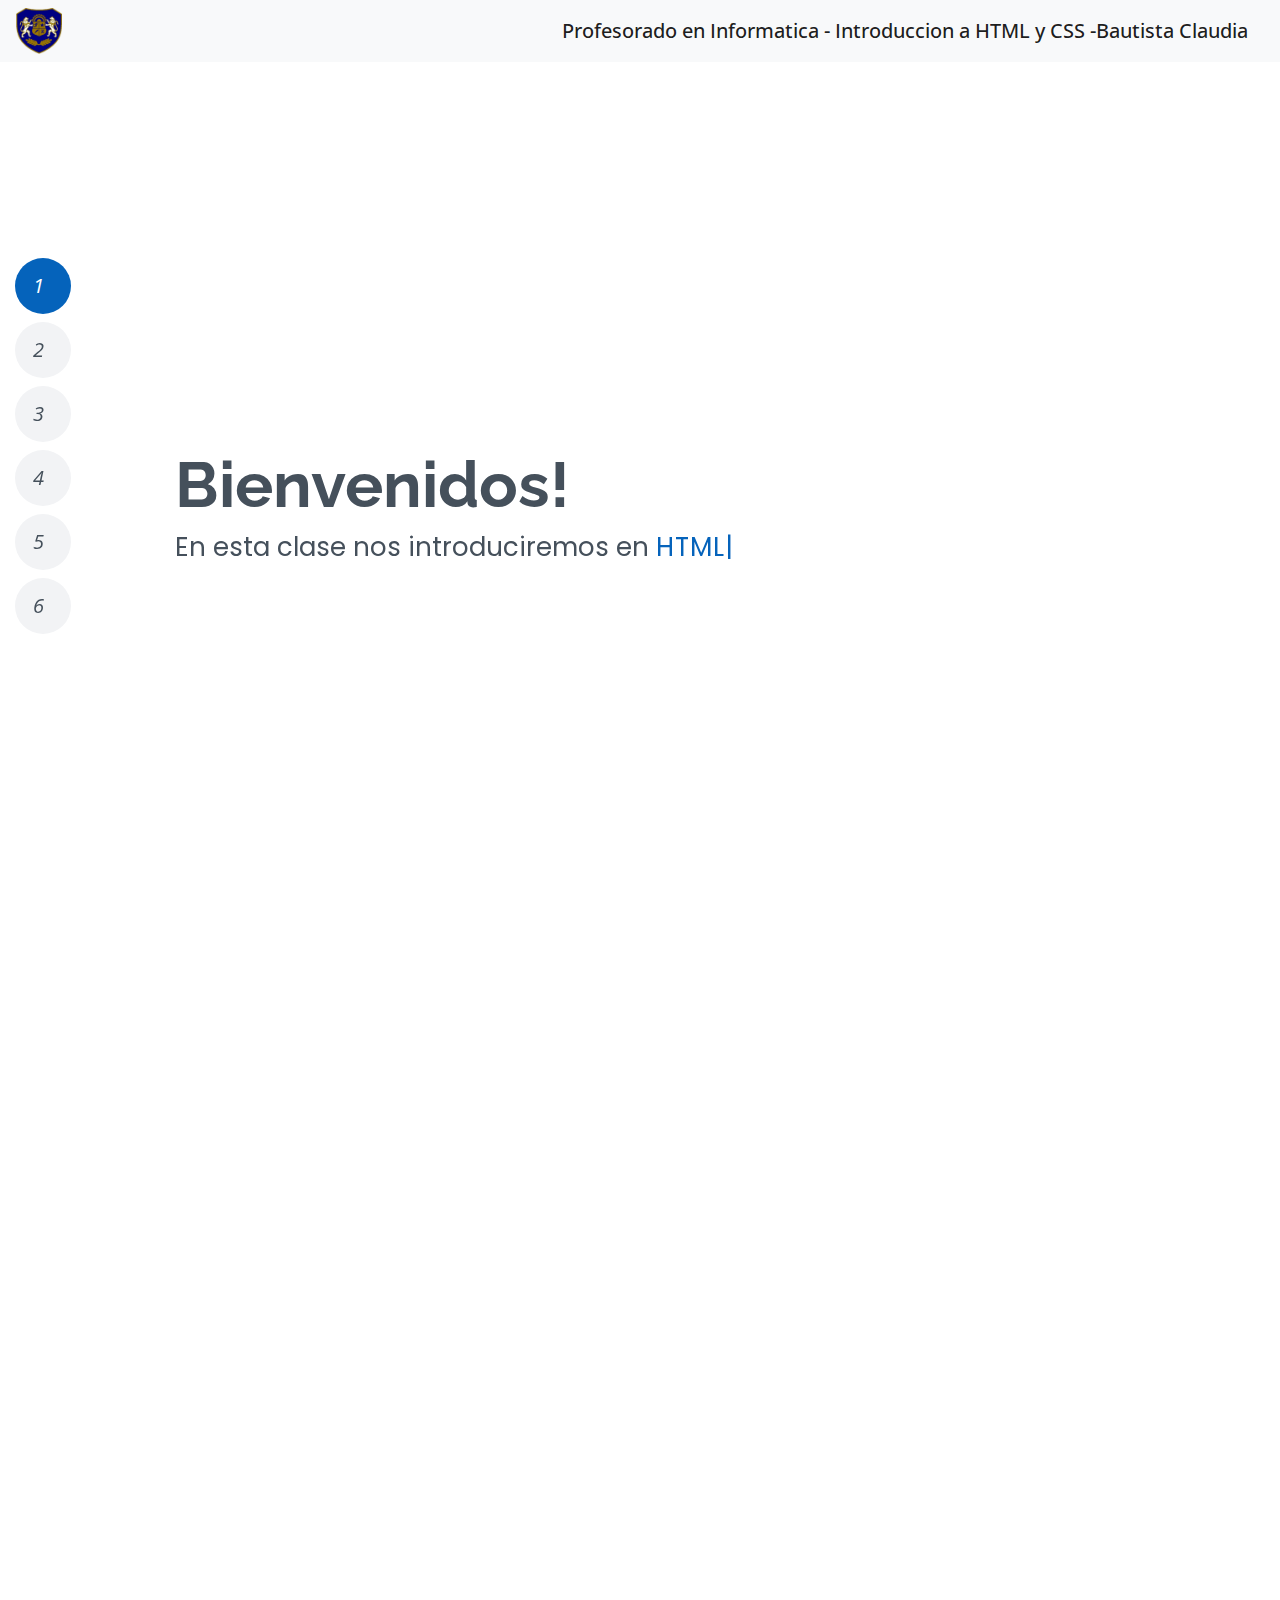
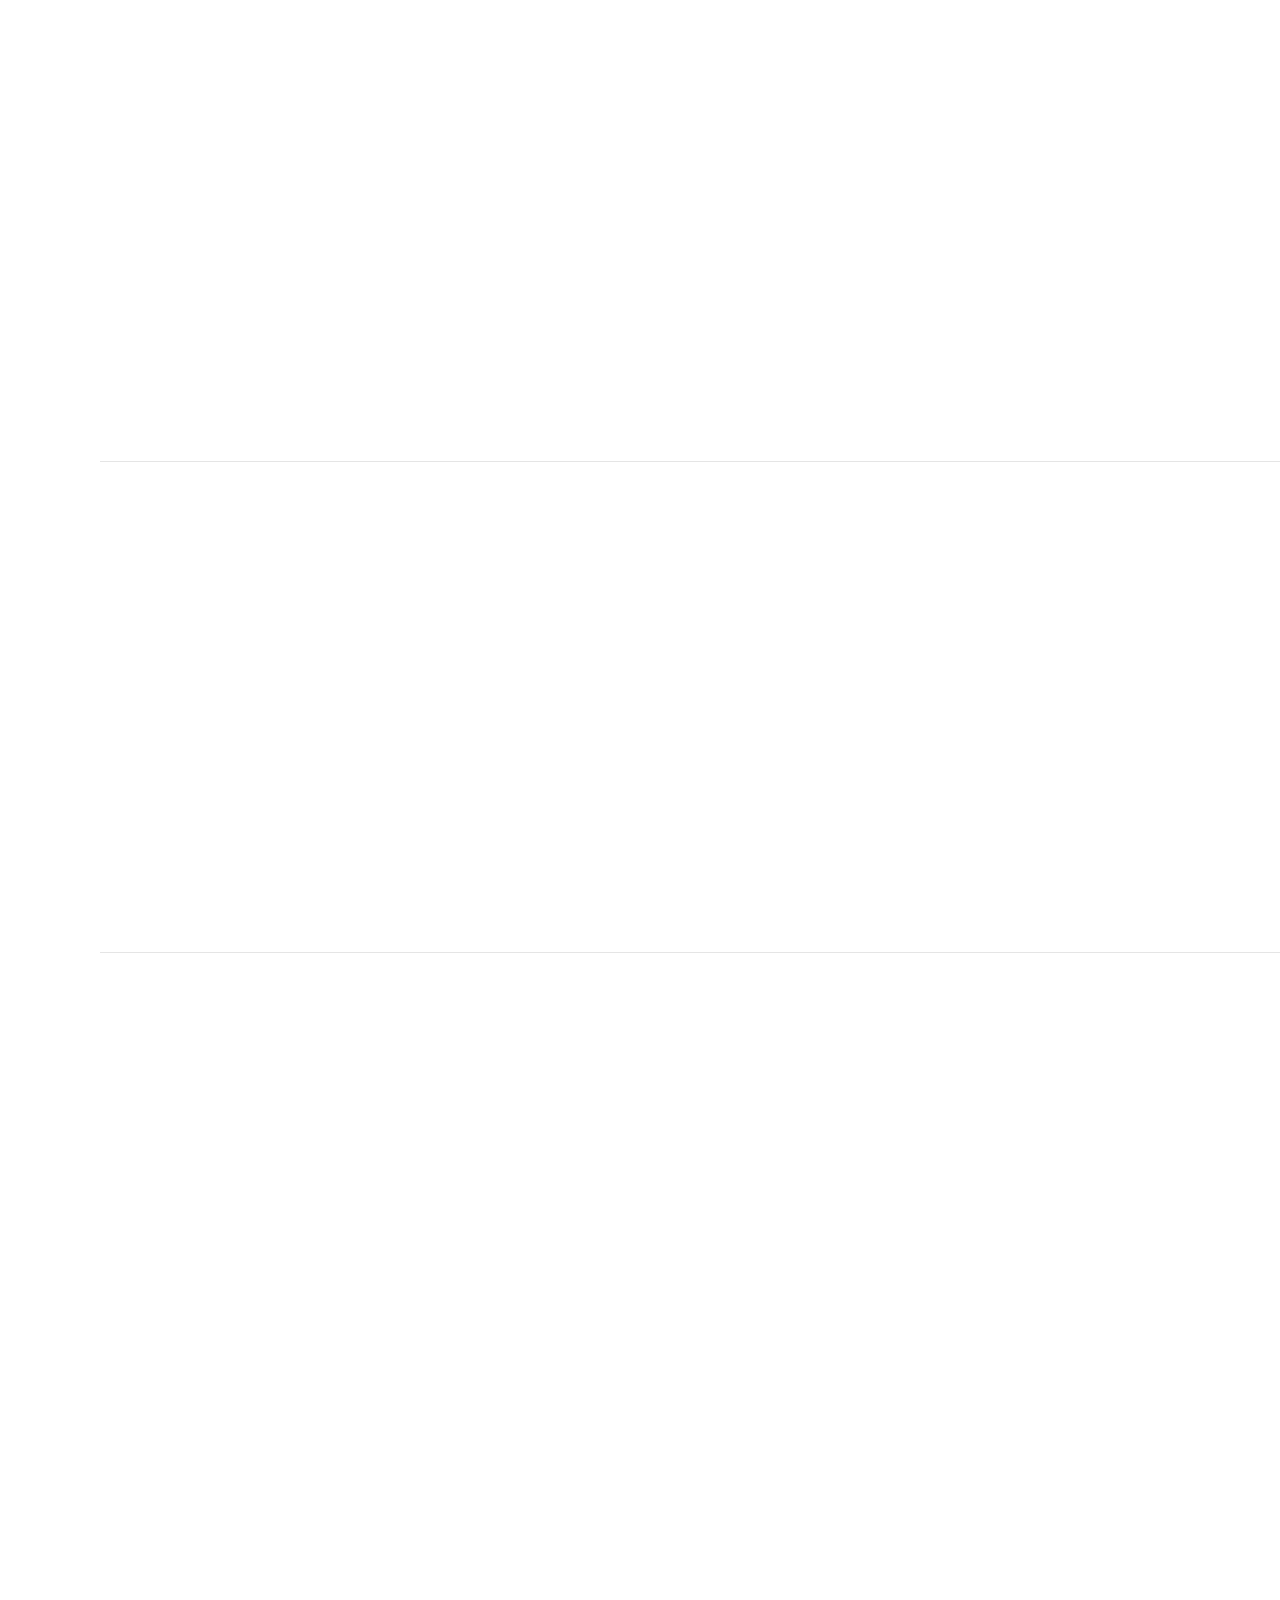
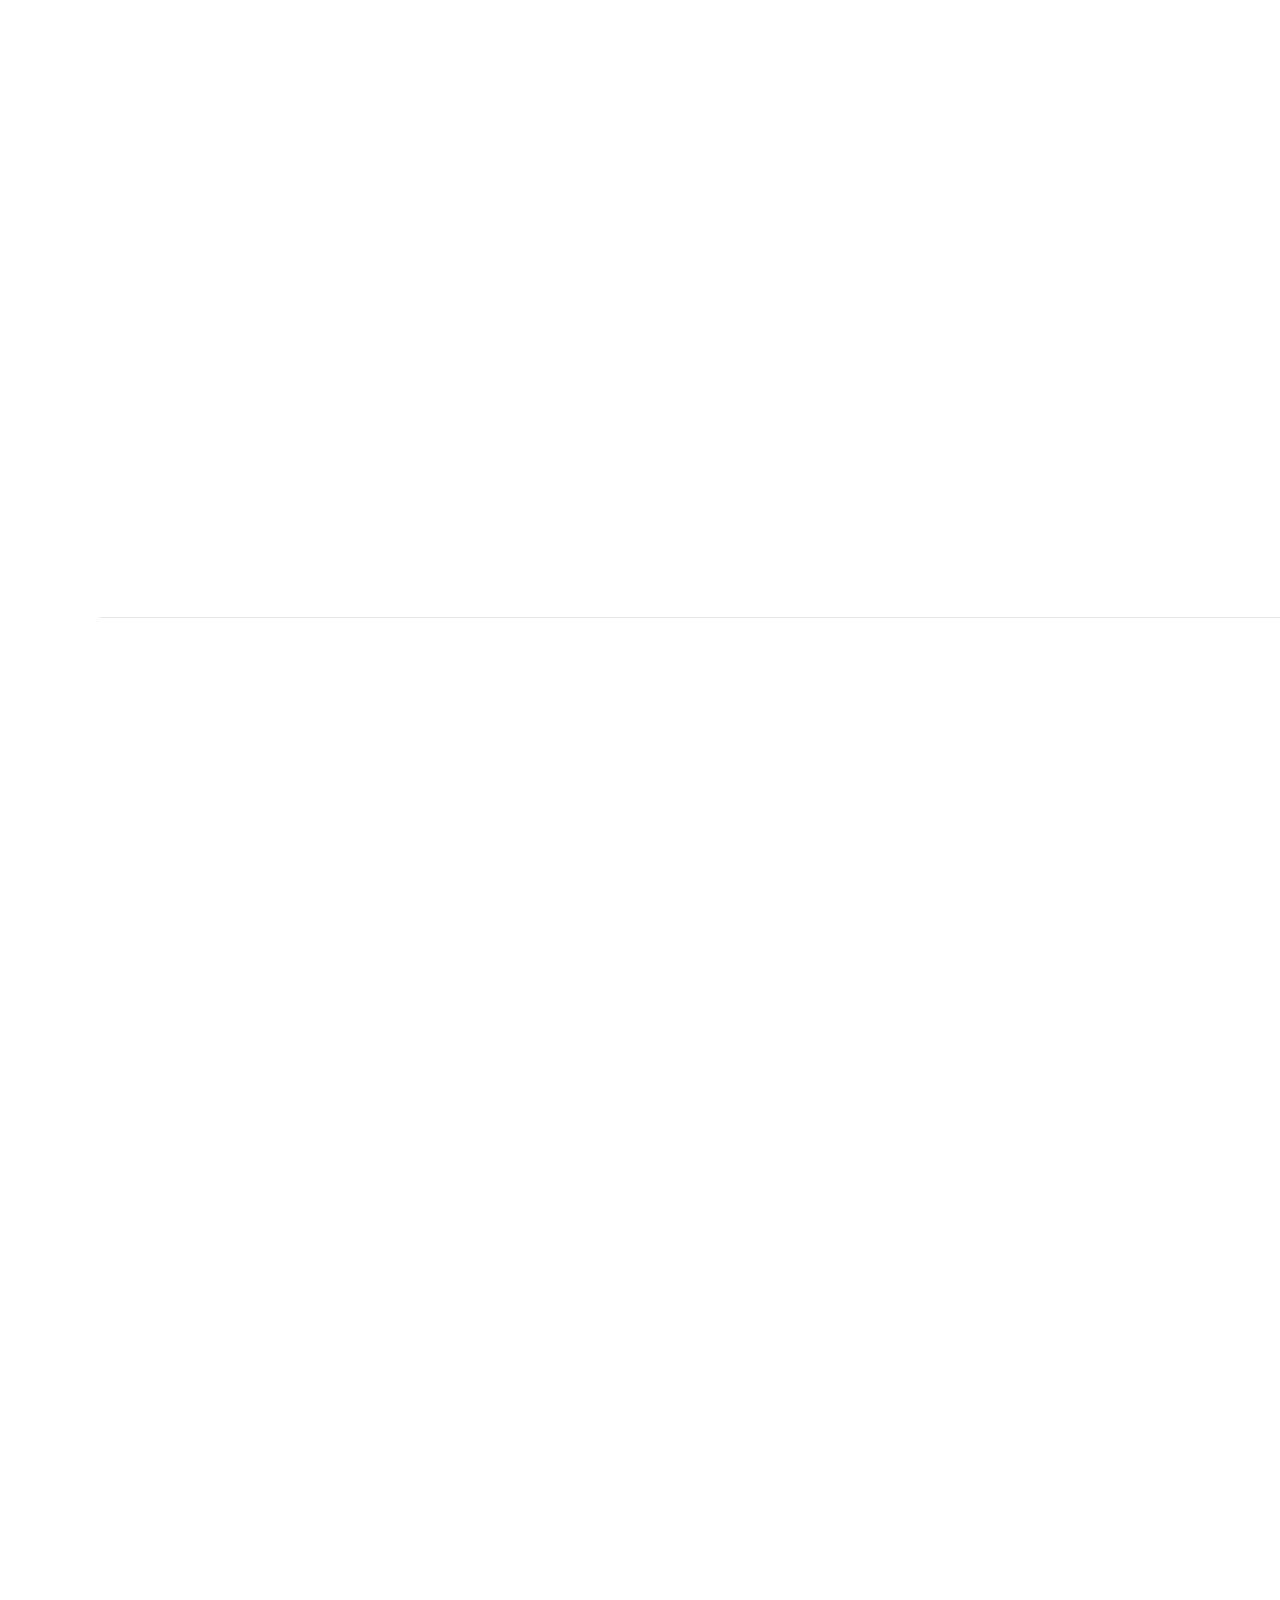
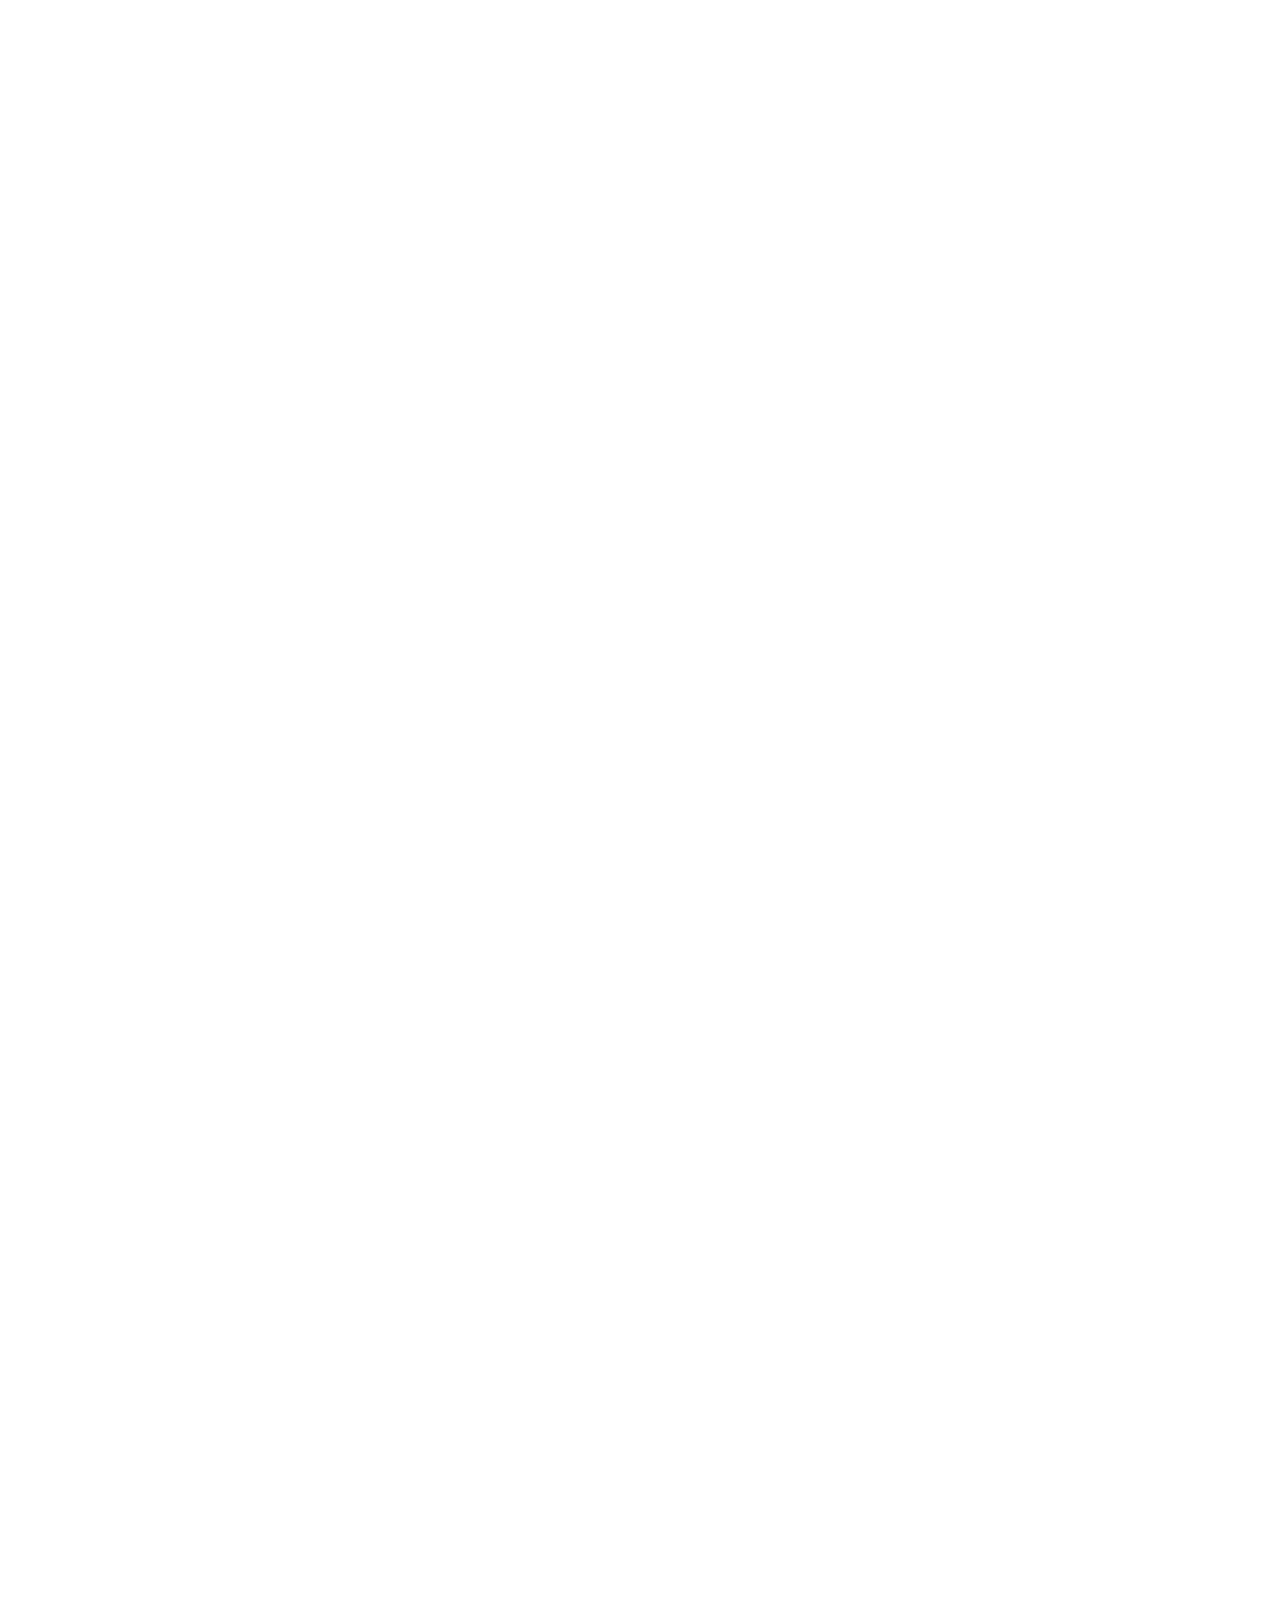
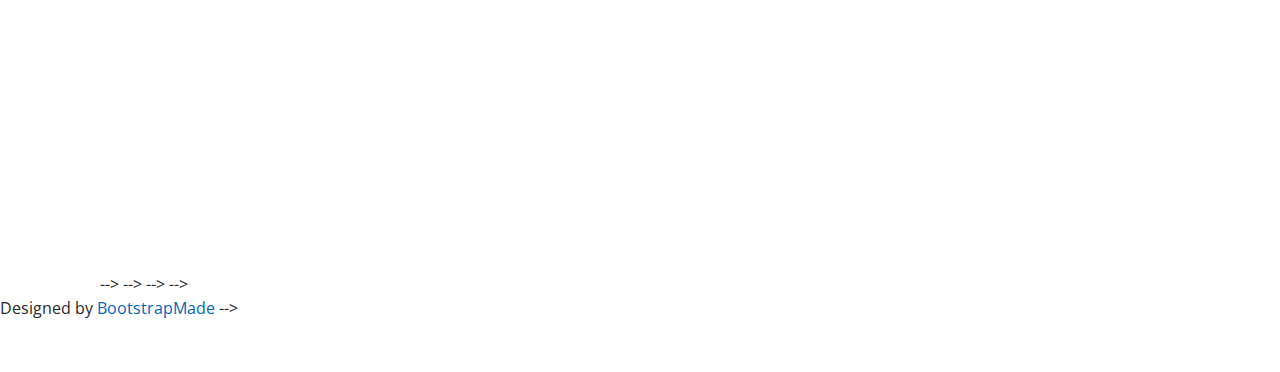
<file: index.html>
<!DOCTYPE html>
<html lang="en">

<head>
  <meta charset="utf-8">
  <meta content="width=device-width, initial-scale=1.0" name="viewport">

  <title>Introduccion HTML y CSS</title>
  <meta content="" name="descriptison">
  <meta content="" name="keywords">

  <!-- Favicons -->
  <link href="assets/img/logoifz.png" rel="icon">
  <link href="assets/img/logoifz.png" rel="apple-touch-icon">

  <!-- Google Fonts -->
  <link href="https://fonts.googleapis.com/css?family=Open+Sans:300,300i,400,400i,600,600i,700,700i|Raleway:300,300i,400,400i,500,500i,600,600i,700,700i|Poppins:300,300i,400,400i,500,500i,600,600i,700,700i" rel="stylesheet">

  <!-- Vendor CSS Files -->
  <link href="assets/vendor/bootstrap/css/bootstrap.min.css" rel="stylesheet">
  <link href="assets/vendor/icofont/icofont.min.css" rel="stylesheet">
  <link href="assets/vendor/boxicons/css/boxicons.min.css" rel="stylesheet">
  <link href="assets/vendor/venobox/venobox.css" rel="stylesheet">
  <link href="assets/vendor/owl.carousel/assets/owl.carousel.min.css" rel="stylesheet">
  <link href="assets/vendor/aos/aos.css" rel="stylesheet">

  <!-- Template Main CSS File -->
  <link href="assets/css/style.css" rel="stylesheet">

  <!-- =======================================================
  * Template Name: MyResume - v2.1.0
  * Template URL: https://bootstrapmade.com/free-html-bootstrap-template-my-resume/
  * Author: BootstrapMade.com
  * License: https://bootstrapmade.com/license/
  ======================================================== -->
</head>

<body>

  <!-- ======= Mobile nav toggle button ======= -->
  <button type="button" class="mobile-nav-toggle d-xl-none"><i class="icofont-navigation-menu"></i></button>
  <nav class="navbar navbar-light bg-light">
    <img src="assets/img/logoifz.png" alt="logoFacundoZuviria" width="46" height="46">
    <span class="navbar-brand mb-0 h1">Profesorado en Informatica - Introduccion a HTML y CSS -Bautista Claudia </span>
  </nav>
  <!-- ======= Header ======= -->
  <header id="header" class="d-flex flex-column justify-content-center">


    <nav class="nav-menu">
      <ul>
        <li class="active"><a href="#hero"><i class="">1</i>  <span>Bienvenidos!</span></a></li>
        <li><a href="#about"><i class="">2</i> <span>Un poco de Historia</span></a></li>
        <li><a href="#resume"><i class="" >3</i> <span>Html y css: ¿Para que sirven?</span></a></li>
        <li><a href="#portfolio"><i class="">4</i> <span>Conceptos iniciales</span></a></li>
        <li><a href="#services"><i class="">5</i> <span>Etiquetas html</span></a></li>
        <li><a href="#contact"><i class="">6</i> <span>Para cerrar...</span></a></li>
      </ul>
    </nav><!-- .nav-menu -->

  </header><!-- End Header -->

  <!-- ======= Hero Section ======= -->
  <section id="hero" class="d-flex flex-column justify-content-center">
    <div class="container" data-aos="zoom-in" data-aos-delay="100">
      <h1>Bienvenidos!</h1>
      <p>En esta clase nos introduciremos en <span class="typed" data-typed-items="HTML, CSS"></span></p>

    </div>
  </section><!-- End Hero -->

  <main id="main">

    <!-- ======= About Section ======= -->
    <section id="about" class="about">
      <div class="container" data-aos="fade-up">

        <div class="section-title">
          <h2>UN POCO DE HISTORIA...</h2>
          <p><b>Internet</b> apareció a principios de los años 80. Es la combinacion de dos palabras:</p>
        </div>

        <div class="row">

          <div class="col-lg-12  pt-4 pt-lg-0 content">
            <h3 class="text-center">INTERCONECTED &amp; NETWORK</h3>
            <!-- <p class="font-italic">
              Lorem ipsum dolor sit amet, consectetur adipiscing elit, sed do eiusmod tempor incididunt ut labore et dolore
              magna aliqua.
            </p>
            <div class="row">
              <div class="col-lg-6">
                <ul>
                  <li><i class="icofont-rounded-right"></i> <strong>Birthday:</strong> 1 May 1995</li>
                  <li><i class="icofont-rounded-right">1</i> <strong>Website:</strong> www.example.com</li>
                  <li><i class="icofont-rounded-right"></i> <strong>Phone:</strong> +123 456 7890</li>
                  <li><i class="icofont-rounded-right"></i> <strong>City:</strong> City : New York, USA</li>
                </ul>
              </div>
              <div class="col-lg-6">
                <ul>
                  <li><i class="icofont-rounded-right"></i> <strong>Age:</strong> 30</li>
                  <li><i class="icofont-rounded-right"></i> <strong>Degree:</strong> Master</li>
                  <li><i class="icofont-rounded-right"></i> <strong>PhEmailone:</strong> email@example.com</li>
                  <li><i class="icofont-rounded-right"></i> <strong>Freelance:</strong> Available</li>
                </ul>
              </div>
            </div> -->
            <p class="text-center">
              INTERNET: Red inmensa de dispositivos conectados entre si alrrededor del mundo.
            </p><hr>
          </div>



        </div>
        <div class="row">
          <div class="col-lg-3">
            <img src="assets/img/tim.jpg" class="img-fluid" alt="">
          </div>
          <div class="col-lg-9  pt-4 pt-lg-0 content">
            <h3 class="text-left">TIM BERNERS-LEE</h3>
            <p><i class="icofont-rounded-right"></i>Fue el inventor de la <b> World Wide Web</b>
            </p>
            <p><i class="icofont-rounded-right"></i>Fundó el consorcio <b>W3C</b> para estandarizar y supervisar el futuro del internet en base a las tecnologias:</p>
            <!-- <p class="text-center"><b>HTTP  URL   HTML</b></p> -->


          <!-- ======= Services Section ======= -->
          <section class="services">
            <div class="container" data-aos="fade-up">


              <div class="row">

                <div class="col-lg-4 col-md-6 d-flex align-items-stretch" data-aos="zoom-in" data-aos-delay="100">
                  <div class="icon-box iconbox-blue">
                    <div class="icon">
                      <svg width="100" height="100" viewBox="0 0 600 600" xmlns="http://www.w3.org/2000/svg">
                        <path stroke="none" stroke-width="0" fill="#f5f5f5" d="M300,521.0016835830174C376.1290562159157,517.8887921683347,466.0731472004068,529.7835943286574,510.70327084640275,468.03025145048787C554.3714126377745,407.6079735673963,508.03601936045806,328.9844924480964,491.2728898941984,256.3432110539036C474.5976632858925,184.082847569629,479.9380746630129,96.60480741107993,416.23090153303,58.64404602377083C348.86323505073057,18.502131276798302,261.93793281208167,40.57373210992963,193.5410806939664,78.93577620505333C130.42746243093433,114.334589627462,98.30271207620316,179.96522072025542,76.75703585869454,249.04625023123273C51.97151888228291,328.5150500222984,13.704378332031375,421.85034740162234,66.52175969318436,486.19268352777647C119.04800174914682,550.1803526380478,217.28368757567262,524.383925680826,300,521.0016835830174"></path>
                      </svg>


                      <i class='bx bx-server' ></i>
                    </div>
                    <h4><a href="">HTTP</a></h4>
                    <p><b>HYPER TEXT TRANSFER PROTOCOL</b> (Protocolo de transferencia de hipertexto) Es la base q permite la comunicación de datos entre os dispositivos conectados en la red.</p>
                  </div>
                </div>

                <div class="col-lg-4 col-md-6 d-flex align-items-stretch mt-4 mt-md-0" data-aos="zoom-in" data-aos-delay="200">
                  <div class="icon-box iconbox-orange ">
                    <div class="icon">
                      <svg width="100" height="100" viewBox="0 0 600 600" xmlns="http://www.w3.org/2000/svg">
                        <path stroke="none" stroke-width="0" fill="#f5f5f5" d="M300,521.0016835830174C376.1290562159157,517.8887921683347,466.0731472004068,529.7835943286574,510.70327084640275,468.03025145048787C554.3714126377745,407.6079735673963,508.03601936045806,328.9844924480964,491.2728898941984,256.3432110539036C474.5976632858925,184.082847569629,479.9380746630129,96.60480741107993,416.23090153303,58.64404602377083C348.86323505073057,18.502131276798302,261.93793281208167,40.57373210992963,193.5410806939664,78.93577620505333C130.42746243093433,114.334589627462,98.30271207620316,179.96522072025542,76.75703585869454,249.04625023123273C51.97151888228291,328.5150500222984,13.704378332031375,421.85034740162234,66.52175969318436,486.19268352777647C119.04800174914682,550.1803526380478,217.28368757567262,524.383925680826,300,521.0016835830174"></path>
                      </svg>
                      <i class='bx bx-world'></i>
                    </div>
                    <h4><a href="">URL</a></h4>
                    <p><b>UNIFORM RESOURCE LOCATOR</b> (Localizador de recursos uniformes o dirección de un sitio web)</p>
                  </div>
                </div>

                <div class="col-lg-4 col-md-6 d-flex align-items-stretch mt-4 mt-lg-0" data-aos="zoom-in" data-aos-delay="300">
                  <div class="icon-box iconbox-pink">
                    <div class="icon">
                      <svg width="100" height="100" viewBox="0 0 600 600" xmlns="http://www.w3.org/2000/svg">
                        <path stroke="none" stroke-width="0" fill="#f5f5f5" d="M300,521.0016835830174C376.1290562159157,517.8887921683347,466.0731472004068,529.7835943286574,510.70327084640275,468.03025145048787C554.3714126377745,407.6079735673963,508.03601936045806,328.9844924480964,491.2728898941984,256.3432110539036C474.5976632858925,184.082847569629,479.9380746630129,96.60480741107993,416.23090153303,58.64404602377083C348.86323505073057,18.502131276798302,261.93793281208167,40.57373210992963,193.5410806939664,78.93577620505333C130.42746243093433,114.334589627462,98.30271207620316,179.96522072025542,76.75703585869454,249.04625023123273C51.97151888228291,328.5150500222984,13.704378332031375,421.85034740162234,66.52175969318436,486.19268352777647C119.04800174914682,550.1803526380478,217.28368757567262,524.383925680826,300,521.0016835830174"></path>
                      </svg>

                      <i class='bx bx-code-block'></i>
                    </div>
                    <h4><a href="">HTML</a></h4>
                    <p><b>Hyper Text Markup Language</b> (Lenguaje de marcado de hipertexto) Se encarga de estructurar los sitios web</p>
                  </div>
                </div>


              </div>

            </div>
          </section><!-- End Services Section -->
          </div>
        </div>
        <div class="row">
          <section class="resume">
            <div class="container" data-aos="fade-up">

              <div class="row">
                <div class="col-lg-6">

                  <div class="resume-item pb-0">
                    <h4>1990</h4>
                    <p><em>Con las tecnologias de la W3C se crea la primera pagina web</em></p>
                    <img src="assets/img/priweb.jpg" alt="primera pagina web" width="380" height="200">
                  </div>

                </div>
                <div class="col-lg-6">

                  <div class="resume-item">
                    <h4>1994</h4>
                    <p><em>En este año nacen los primeros <b>C</b>ascade <b>S</b>tyle <b>S</b>heets (CSS)</em></p>
                    <ul>
                      <li>La principal funcion fue la de mejorar la apariencia de estos sitios webs</li>
                      <li>Este conjunto de reglas describen la apariencia del sitio como por ejemplo la tipografia, colores etc. </li>
                      <li>Hoy en dia, permiten Resposive Design</li>

                    </ul>
                  </div>

                </div>
              </div>

            </div>
          </section><!-- End Resume Section -->

        </div>

      </div>
    </section><!-- End About Section -->
<hr>
    <!-- ======= Facts Section ======= -->
    <section id="resume" class="facts">
      <div class="container" data-aos="fade-up">

        <div class="section-title">
          <h2>HTML y CSS: ¿Para qué sirven? </h2>

        </div>

        <div class="row">


          <section class="services">
            <div class="container" data-aos="fade-up">


              <div class="row">

                <div class="col-lg-6 col-md-6 d-flex align-items-stretch" data-aos="zoom-in" data-aos-delay="100">
                  <div class="icon-box iconbox-blue">
                    <div class="icon">
                      <svg width="100" height="100" viewBox="0 0 600 600" xmlns="http://www.w3.org/2000/svg">
                        <path stroke="none" stroke-width="0" fill="#f5f5f5" d="M300,521.0016835830174C376.1290562159157,517.8887921683347,466.0731472004068,529.7835943286574,510.70327084640275,468.03025145048787C554.3714126377745,407.6079735673963,508.03601936045806,328.9844924480964,491.2728898941984,256.3432110539036C474.5976632858925,184.082847569629,479.9380746630129,96.60480741107993,416.23090153303,58.64404602377083C348.86323505073057,18.502131276798302,261.93793281208167,40.57373210992963,193.5410806939664,78.93577620505333C130.42746243093433,114.334589627462,98.30271207620316,179.96522072025542,76.75703585869454,249.04625023123273C51.97151888228291,328.5150500222984,13.704378332031375,421.85034740162234,66.52175969318436,486.19268352777647C119.04800174914682,550.1803526380478,217.28368757567262,524.383925680826,300,521.0016835830174"></path>
                      </svg>


                      <i class='bx bx-code-block'></i>
                    </div>
                    <h4><a href="">HTML</a></h4>
                    <p>Es un lenguaje de marcado usado para decirle a tu navegador cómo estructurar las páginas que visitas</p>
                  </div>
                </div>

                <div class="col-lg-6 col-md-6 d-flex align-items-stretch mt-4 mt-md-0" data-aos="zoom-in" data-aos-delay="200">
                  <div class="icon-box iconbox-orange ">
                    <div class="icon">
                      <svg width="100" height="100" viewBox="0 0 600 600" xmlns="http://www.w3.org/2000/svg">
                        <path stroke="none" stroke-width="0" fill="#f5f5f5" d="M300,521.0016835830174C376.1290562159157,517.8887921683347,466.0731472004068,529.7835943286574,510.70327084640275,468.03025145048787C554.3714126377745,407.6079735673963,508.03601936045806,328.9844924480964,491.2728898941984,256.3432110539036C474.5976632858925,184.082847569629,479.9380746630129,96.60480741107993,416.23090153303,58.64404602377083C348.86323505073057,18.502131276798302,261.93793281208167,40.57373210992963,193.5410806939664,78.93577620505333C130.42746243093433,114.334589627462,98.30271207620316,179.96522072025542,76.75703585869454,249.04625023123273C51.97151888228291,328.5150500222984,13.704378332031375,421.85034740162234,66.52175969318436,486.19268352777647C119.04800174914682,550.1803526380478,217.28368757567262,524.383925680826,300,521.0016835830174"></path>
                      </svg>
                      <i class='bx bx-palette' ></i>
                    </div>
                    <h4><a href="">CSS</a></h4>
                    <p>Es un lenguaje que permite crear páginas web con un diseño agradable para los usuarios</p>
                  </div>
                </div>




              </div>

            </div>
          </section><!-- End Services Section -->

        </div>

      </div>
    </section><!-- End Facts Section -->
    <hr>

    <!-- ======= Skills Section ======= -->
    <section id="portfolio" class="skills section-bg">
      <div class="container" data-aos="fade-up">

        <div class="section-title">
          <h2>CONCEPTOS INICIALES DE HTML </h2>
        </div>

<br>
  <h3 class="text-center">Anatomia de un elemento html</h3>

        <div class="row">

          <div class="col-lg-8 col-md-6 d-flex align-items-stretch mt-4 mt-md-0">

            <img src="assets/img/anatomiahtml.png" alt="" class="img-fluid">
          </div>
          <div class="col-lg-4 col-md-6 d-flex align-items-stretch mt-4 mt-md-0">
            <div class="resume-item">


            <h4>Las partes principales del elemento son:</h4>

            <ul>
              <li>La etiqueta de apertura</li>
              <li>Etiqueta de cierre</li>
              <li>Contenido</li>
              <li>Elemento</li>
            </ul>
            </div>

          </div>

        </div>
        <br>

<br>
<h3 class="text-center">Atributos</h3>
        <div class="row ">


        <div class="col-lg-8 col-md-6 d-flex align-items-stretch mt-4 mt-md-0">

          <img src="assets/img/htmlatributos.png" class="img-fluid" alt="">
        </div>
        <div class="col-lg-4 col-md-6 d-flex align-items-stretch mt-4 mt-md-0">
          <div class="resume-item">


          <h4>Un atributo debe tener siempre:</h4>
          <ul>
            <li>Un espacio entre este y el nombre del elemento (o del atributo previo, si el elemento ya posee uno o más atributos).</li>
            <li>El nombre del atributo, seguido por un signo de igual (=). </li>
            <li>Comillas de apertura y de cierre, encerrando el valor del atributo.</li>
          </ul>
          <p>Los atributos siempre se incluyen en la etiqueta de apertura de un elemento, nunca en la de cierre.</p>
          </div>
        </div>
          </div>
<br>
          <h3 class="text-center">Anatomia de un documento HTML</h3>
          <div class="row ">


          <div class="col-lg-6 col-md-6 d-flex align-items-stretch mt-4 mt-md-0">

            <img src="assets/img/estructura-documento-web-1.jpg" class="img-fluid" alt="">
          </div>
          <div class="col-lg-6 col-md-6 d-flex align-items-stretch mt-4 mt-md-0">
            <div class="resume-item">


            <h4>Encontramos</h4>
            <ul>
              <li><code>&lt;!DOCTYPE html&gt;</code></li>
              <li><code>&lt;html&gt;&lt;/html&gt;</code></li>
              <li><code>&lt;head&gt;&lt;/head&gt;</code></li>
              <li><code>&lt;meta charset="utf-8"&gt;</code></li>
              <li><code>&lt;title&gt;&lt;/title&gt;</code></li>
              <li><code>&lt;body&gt;&lt;/body&gt;</code></li>
            </ul>

            </div>

          </div>
            </div>
            <br>


      </div>
    </section><!-- End Skills Section -->
<hr>
    <!-- ======= Resume Section ======= -->
    <section id="services" class="resume">
      <div class="container" data-aos="fade-up">

        <div class="section-title">
          <h2>ETIQUETAS HTML MAS IMPORTANTES</h2>

        </div>

        <div class="row">
          <div class="col-lg-12 col-md-6 d-flex align-items-stretch mt-4 mt-md-0">
        <img src="assets/img/etiq.png" class="img-fluid mx-auto"alt="">
</div>


          </div>
          <div class="row">
            <div class="col-lg-12 col-md-6 d-flex align-items-stretch mt-4 mt-md-0">
              <img src="assets/img/etiqe.png" class="img-fluid mx-auto" alt="">
            </div>

          </div>
        </div>

    </section><!-- End Resume Section -->

    <!-- ======= Portfolio Section ======= -->
    <!-- <section id="portfolio" class="portfolio section-bg">
      <div class="container" data-aos="fade-up">

        <div class="section-title">
          <h2>Portfolio</h2>
          <p>Magnam dolores commodi suscipit. Necessitatibus eius consequatur ex aliquid fuga eum quidem. Sit sint consectetur velit. Quisquam quos quisquam cupiditate. Et nemo qui impedit suscipit alias ea. Quia fugiat sit in iste officiis commodi quidem hic quas.</p>
        </div>

        <div class="row">
          <div class="col-lg-12 d-flex justify-content-center" data-aos="fade-up" data-aos-delay="100">
            <ul id="portfolio-flters">
              <li data-filter="*" class="filter-active">All</li>
              <li data-filter=".filter-app">App</li>
              <li data-filter=".filter-card">Card</li>
              <li data-filter=".filter-web">Web</li>
            </ul>
          </div>
        </div>

        <div class="row portfolio-container" data-aos="fade-up" data-aos-delay="200">

          <div class="col-lg-4 col-md-6 portfolio-item filter-app">
            <div class="portfolio-wrap">
              <img src="assets/img/portfolio/portfolio-1.jpg" class="img-fluid" alt="">
              <div class="portfolio-info">
                <h4>App 1</h4>
                <p>App</p>
                <div class="portfolio-links">
                  <a href="assets/img/portfolio/portfolio-1.jpg" data-gall="portfolioGallery" class="venobox" title="App 1"><i class="bx bx-plus"></i></a>
                  <a href="portfolio-details.html" data-gall="portfolioDetailsGallery" data-vbtype="iframe" class="venobox" title="Portfolio Details"><i class="bx bx-link"></i></a>
                </div>
              </div>
            </div>
          </div>

          <div class="col-lg-4 col-md-6 portfolio-item filter-web">
            <div class="portfolio-wrap">
              <img src="assets/img/portfolio/portfolio-2.jpg" class="img-fluid" alt="">
              <div class="portfolio-info">
                <h4>Web 3</h4>
                <p>Web</p>
                <div class="portfolio-links">
                  <a href="assets/img/portfolio/portfolio-2.jpg" data-gall="portfolioGallery" class="venobox" title="Web 3"><i class="bx bx-plus"></i></a>
                  <a href="portfolio-details.html" data-gall="portfolioDetailsGallery" data-vbtype="iframe" class="venobox" title="Portfolio Details"><i class="bx bx-link"></i></a>
                </div>
              </div>
            </div>
          </div>

          <div class="col-lg-4 col-md-6 portfolio-item filter-app">
            <div class="portfolio-wrap">
              <img src="assets/img/portfolio/portfolio-3.jpg" class="img-fluid" alt="">
              <div class="portfolio-info">
                <h4>App 2</h4>
                <p>App</p>
                <div class="portfolio-links">
                  <a href="assets/img/portfolio/portfolio-3.jpg" data-gall="portfolioGallery" class="venobox" title="App 2"><i class="bx bx-plus"></i></a>
                  <a href="portfolio-details.html" data-gall="portfolioDetailsGallery" data-vbtype="iframe" class="venobox" title="Portfolio Details"><i class="bx bx-link"></i></a>
                </div>
              </div>
            </div>
          </div>

          <div class="col-lg-4 col-md-6 portfolio-item filter-card">
            <div class="portfolio-wrap">
              <img src="assets/img/portfolio/portfolio-4.jpg" class="img-fluid" alt="">
              <div class="portfolio-info">
                <h4>Card 2</h4>
                <p>Card</p>
                <div class="portfolio-links">
                  <a href="assets/img/portfolio/portfolio-4.jpg" data-gall="portfolioGallery" class="venobox" title="Card 2"><i class="bx bx-plus"></i></a>
                  <a href="portfolio-details.html" data-gall="portfolioDetailsGallery" data-vbtype="iframe" class="venobox" title="Portfolio Details"><i class="bx bx-link"></i></a>
                </div>
              </div>
            </div>
          </div>

          <div class="col-lg-4 col-md-6 portfolio-item filter-web">
            <div class="portfolio-wrap">
              <img src="assets/img/portfolio/portfolio-5.jpg" class="img-fluid" alt="">
              <div class="portfolio-info">
                <h4>Web 2</h4>
                <p>Web</p>
                <div class="portfolio-links">
                  <a href="assets/img/portfolio/portfolio-5.jpg" data-gall="portfolioGallery" class="venobox" title="Web 2"><i class="bx bx-plus"></i></a>
                  <a href="portfolio-details.html" data-gall="portfolioDetailsGallery" data-vbtype="iframe" class="venobox" title="Portfolio Details"><i class="bx bx-link"></i></a>
                </div>
              </div>
            </div>
          </div>

          <div class="col-lg-4 col-md-6 portfolio-item filter-app">
            <div class="portfolio-wrap">
              <img src="assets/img/portfolio/portfolio-6.jpg" class="img-fluid" alt="">
              <div class="portfolio-info">
                <h4>App 3</h4>
                <p>App</p>
                <div class="portfolio-links">
                  <a href="assets/img/portfolio/portfolio-6.jpg" data-gall="portfolioGallery" class="venobox" title="App 3"><i class="bx bx-plus"></i></a>
                  <a href="portfolio-details.html" data-gall="portfolioDetailsGallery" data-vbtype="iframe" class="venobox" title="Portfolio Details"><i class="bx bx-link"></i></a>
                </div>
              </div>
            </div>
          </div>

          <div class="col-lg-4 col-md-6 portfolio-item filter-card">
            <div class="portfolio-wrap">
              <img src="assets/img/portfolio/portfolio-7.jpg" class="img-fluid" alt="">
              <div class="portfolio-info">
                <h4>Card 1</h4>
                <p>Card</p>
                <div class="portfolio-links">
                  <a href="assets/img/portfolio/portfolio-7.jpg" data-gall="portfolioGallery" class="venobox" title="Card 1"><i class="bx bx-plus"></i></a>
                  <a href="portfolio-details.html" data-gall="portfolioDetailsGallery" data-vbtype="iframe" class="venobox" title="Portfolio Details"><i class="bx bx-link"></i></a>
                </div>
              </div>
            </div>
          </div>

          <div class="col-lg-4 col-md-6 portfolio-item filter-card">
            <div class="portfolio-wrap">
              <img src="assets/img/portfolio/portfolio-8.jpg" class="img-fluid" alt="">
              <div class="portfolio-info">
                <h4>Card 3</h4>
                <p>Card</p>
                <div class="portfolio-links">
                  <a href="assets/img/portfolio/portfolio-8.jpg" data-gall="portfolioGallery" class="venobox" title="Card 3"><i class="bx bx-plus"></i></a>
                  <a href="portfolio-details.html" data-gall="portfolioDetailsGallery" data-vbtype="iframe" class="venobox" title="Portfolio Details"><i class="bx bx-link"></i></a>
                </div>
              </div>
            </div>
          </div>

          <div class="col-lg-4 col-md-6 portfolio-item filter-web">
            <div class="portfolio-wrap">
              <img src="assets/img/portfolio/portfolio-9.jpg" class="img-fluid" alt="">
              <div class="portfolio-info">
                <h4>Web 3</h4>
                <p>Web</p>
                <div class="portfolio-links">
                  <a href="assets/img/portfolio/portfolio-9.jpg" data-gall="portfolioGallery" class="venobox" title="Web 3"><i class="bx bx-plus"></i></a>
                  <a href="portfolio-details.html" data-gall="portfolioDetailsGallery" data-vbtype="iframe" class="venobox" title="Portfolio Details"><i class="bx bx-link"></i></a>
                </div>
              </div>
            </div>
          </div>

        </div>

      </div>
    </section><!-- End Portfolio Section --> -->

    <!-- ======= Services Section ======= -->
    <!-- <section id="services" class="services">
      <div class="container" data-aos="fade-up">

        <div class="section-title">
          <h2>Services</h2>
          <p>Magnam dolores commodi suscipit. Necessitatibus eius consequatur ex aliquid fuga eum quidem. Sit sint consectetur velit. Quisquam quos quisquam cupiditate. Et nemo qui impedit suscipit alias ea. Quia fugiat sit in iste officiis commodi quidem hic quas.</p>
        </div>

        <div class="row">

          <div class="col-lg-4 col-md-6 d-flex align-items-stretch" data-aos="zoom-in" data-aos-delay="100">
            <div class="icon-box iconbox-blue">
              <div class="icon">
                <svg width="100" height="100" viewBox="0 0 600 600" xmlns="http://www.w3.org/2000/svg">
                  <path stroke="none" stroke-width="0" fill="#f5f5f5" d="M300,521.0016835830174C376.1290562159157,517.8887921683347,466.0731472004068,529.7835943286574,510.70327084640275,468.03025145048787C554.3714126377745,407.6079735673963,508.03601936045806,328.9844924480964,491.2728898941984,256.3432110539036C474.5976632858925,184.082847569629,479.9380746630129,96.60480741107993,416.23090153303,58.64404602377083C348.86323505073057,18.502131276798302,261.93793281208167,40.57373210992963,193.5410806939664,78.93577620505333C130.42746243093433,114.334589627462,98.30271207620316,179.96522072025542,76.75703585869454,249.04625023123273C51.97151888228291,328.5150500222984,13.704378332031375,421.85034740162234,66.52175969318436,486.19268352777647C119.04800174914682,550.1803526380478,217.28368757567262,524.383925680826,300,521.0016835830174"></path>
                </svg>
                <i class="bx bxl-dribbble"></i>
              </div>
              <h4><a href="">Lorem Ipsum</a></h4>
              <p>Voluptatum deleniti atque corrupti quos dolores et quas molestias excepturi</p>
            </div>
          </div>

          <div class="col-lg-4 col-md-6 d-flex align-items-stretch mt-4 mt-md-0" data-aos="zoom-in" data-aos-delay="200">
            <div class="icon-box iconbox-orange ">
              <div class="icon">
                <svg width="100" height="100" viewBox="0 0 600 600" xmlns="http://www.w3.org/2000/svg">
                  <path stroke="none" stroke-width="0" fill="#f5f5f5" d="M300,582.0697525312426C382.5290701553225,586.8405444964366,449.9789794690241,525.3245884688669,502.5850820975895,461.55621195738473C556.606425686781,396.0723002908107,615.8543463187945,314.28637112970534,586.6730223649479,234.56875336149918C558.9533121215079,158.8439757836574,454.9685369536778,164.00468322053177,381.49747125262974,130.76875717737553C312.15926192815925,99.40240125094834,248.97055460311594,18.661163978235184,179.8680185752513,50.54337015887873C110.5421016452524,82.52863877960104,119.82277516462835,180.83849132639028,109.12597500060166,256.43424936330496C100.08760227029461,320.3096726198365,92.17705696193138,384.0621239912766,124.79988738764834,439.7174275375508C164.83382741302287,508.01625554203684,220.96474134820875,577.5009287672846,300,582.0697525312426"></path>
                </svg>
                <i class="bx bx-file"></i>
              </div>
              <h4><a href="">Sed Perspiciatis</a></h4>
              <p>Duis aute irure dolor in reprehenderit in voluptate velit esse cillum dolore</p>
            </div>
          </div>

          <div class="col-lg-4 col-md-6 d-flex align-items-stretch mt-4 mt-lg-0" data-aos="zoom-in" data-aos-delay="300">
            <div class="icon-box iconbox-pink">
              <div class="icon">
                <svg width="100" height="100" viewBox="0 0 600 600" xmlns="http://www.w3.org/2000/svg">
                  <path stroke="none" stroke-width="0" fill="#f5f5f5" d="M300,541.5067337569781C382.14930387511276,545.0595476570109,479.8736841581634,548.3450877840088,526.4010558755058,480.5488172755941C571.5218469581645,414.80211281144784,517.5187510058486,332.0715597781072,496.52539010469104,255.14436215662573C477.37192572678356,184.95920475031193,473.57363656557914,105.61284051026155,413.0603344069578,65.22779650032875C343.27470386102294,18.654635553484475,251.2091493199835,5.337323636656869,175.0934190732945,40.62881213300186C97.87086631185822,76.43348514350839,51.98124368387456,156.15599469081315,36.44837278890362,239.84606092416172C21.716077023791087,319.22268207091537,43.775223500013084,401.1760424656574,96.891909868211,461.97329694683043C147.22146801428983,519.5804099606455,223.5754009179313,538.201503339737,300,541.5067337569781"></path>
                </svg>
                <i class="bx bx-tachometer"></i>
              </div>
              <h4><a href="">Magni Dolores</a></h4>
              <p>Excepteur sint occaecat cupidatat non proident, sunt in culpa qui officia</p>
            </div>
          </div>

          <div class="col-lg-4 col-md-6 d-flex align-items-stretch mt-4" data-aos="zoom-in" data-aos-delay="100">
            <div class="icon-box iconbox-yellow">
              <div class="icon">
                <svg width="100" height="100" viewBox="0 0 600 600" xmlns="http://www.w3.org/2000/svg">
                  <path stroke="none" stroke-width="0" fill="#f5f5f5" d="M300,503.46388370962813C374.79870501325706,506.71871716319447,464.8034551963731,527.1746412648533,510.4981551193396,467.86667711651364C555.9287308511215,408.9015244558933,512.6030010748507,327.5744911775523,490.211057578863,256.5855673507754C471.097692560561,195.9906835881958,447.69079081568157,138.11976852964426,395.19560036434837,102.3242989838813C329.3053358748298,57.3949838291264,248.02791733380457,8.279543830951368,175.87071277845988,42.242879143198664C103.41431057327972,76.34704239035025,93.79494320519305,170.9812938413882,81.28167332365135,250.07896920659033C70.17666984294237,320.27484674793965,64.84698225790005,396.69656628748305,111.28512138212992,450.4950937839243C156.20124167950087,502.5303643271138,231.32542653798444,500.4755392045468,300,503.46388370962813"></path>
                </svg>
                <i class="bx bx-layer"></i>
              </div>
              <h4><a href="">Nemo Enim</a></h4>
              <p>At vero eos et accusamus et iusto odio dignissimos ducimus qui blanditiis</p>
            </div>
          </div>

          <div class="col-lg-4 col-md-6 d-flex align-items-stretch mt-4" data-aos="zoom-in" data-aos-delay="200">
            <div class="icon-box iconbox-red">
              <div class="icon">
                <svg width="100" height="100" viewBox="0 0 600 600" xmlns="http://www.w3.org/2000/svg">
                  <path stroke="none" stroke-width="0" fill="#f5f5f5" d="M300,532.3542879108572C369.38199826031484,532.3153073249985,429.10787420159085,491.63046689027357,474.5244479745417,439.17860296908856C522.8885846962883,383.3225815378663,569.1668002868075,314.3205725914397,550.7432151929288,242.7694973846089C532.6665558377875,172.5657663291529,456.2379748765914,142.6223662098291,390.3689995646985,112.34683881706744C326.66090330228417,83.06452184765237,258.84405631176094,53.51806209861945,193.32584062364296,78.48882559362697C121.61183558270385,105.82097193414197,62.805066853699245,167.19869350419734,48.57481801355237,242.6138429142374C34.843463184063346,315.3850353017275,76.69343916112496,383.4422959591041,125.22947124332185,439.3748458443577C170.7312796277747,491.8107796887764,230.57421082200815,532.3932930995766,300,532.3542879108572"></path>
                </svg>
                <i class="bx bx-slideshow"></i>
              </div>
              <h4><a href="">Dele Cardo</a></h4>
              <p>Quis consequatur saepe eligendi voluptatem consequatur dolor consequuntur</p>
            </div>
          </div>

          <div class="col-lg-4 col-md-6 d-flex align-items-stretch mt-4" data-aos="zoom-in" data-aos-delay="300">
            <div class="icon-box iconbox-teal">
              <div class="icon">
                <svg width="100" height="100" viewBox="0 0 600 600" xmlns="http://www.w3.org/2000/svg">
                  <path stroke="none" stroke-width="0" fill="#f5f5f5" d="M300,566.797414625762C385.7384707136149,576.1784315230908,478.7894351017131,552.8928747891023,531.9192734346935,484.94944893311C584.6109503024035,417.5663521118492,582.489472248146,322.67544863468447,553.9536738515405,242.03673114598146C529.1557734026468,171.96086150256528,465.24506316201064,127.66468636344209,395.9583748389544,100.7403814666027C334.2173773831606,76.7482773500951,269.4350130405921,84.62216499799875,207.1952322260088,107.2889140133804C132.92018162631612,134.33871894543012,41.79353780512637,160.00259165414826,22.644507872594943,236.69541883565114C3.319112789854554,314.0945973066697,72.72355303640163,379.243833228382,124.04198916343866,440.3218312028393C172.9286146004772,498.5055451809895,224.45579914871206,558.5317968840102,300,566.797414625762"></path>
                </svg>
                <i class="bx bx-arch"></i>
              </div>
              <h4><a href="">Divera Don</a></h4>
              <p>Modi nostrum vel laborum. Porro fugit error sit minus sapiente sit aspernatur</p>
            </div>
          </div>

        </div>

      </div>
    </section><!-- End Services Section --> -->

    <!-- ======= Testimonials Section ======= -->
    <!-- <section id="testimonials" class="testimonials section-bg">
      <div class="container" data-aos="fade-up">

        <div class="section-title">
          <h2>Testimonials</h2>
        </div>

        <div class="owl-carousel testimonials-carousel" data-aos="zoom-in" data-aos-delay="100">

          <div class="testimonial-item">
            <img src="assets/img/testimonials/testimonials-1.jpg" class="testimonial-img" alt="">
            <h3>Saul Goodman</h3>
            <h4>Ceo &amp; Founder</h4>
            <p>
              <i class="bx bxs-quote-alt-left quote-icon-left"></i>
              Proin iaculis purus consequat sem cure digni ssim donec porttitora entum suscipit rhoncus. Accusantium quam, ultricies eget id, aliquam eget nibh et. Maecen aliquam, risus at semper.
              <i class="bx bxs-quote-alt-right quote-icon-right"></i>
            </p>
          </div>

          <div class="testimonial-item">
            <img src="assets/img/testimonials/testimonials-2.jpg" class="testimonial-img" alt="">
            <h3>Sara Wilsson</h3>
            <h4>Designer</h4>
            <p>
              <i class="bx bxs-quote-alt-left quote-icon-left"></i>
              Export tempor illum tamen malis malis eram quae irure esse labore quem cillum quid cillum eram malis quorum velit fore eram velit sunt aliqua noster fugiat irure amet legam anim culpa.
              <i class="bx bxs-quote-alt-right quote-icon-right"></i>
            </p>
          </div>

          <div class="testimonial-item">
            <img src="assets/img/testimonials/testimonials-3.jpg" class="testimonial-img" alt="">
            <h3>Jena Karlis</h3>
            <h4>Store Owner</h4>
            <p>
              <i class="bx bxs-quote-alt-left quote-icon-left"></i>
              Enim nisi quem export duis labore cillum quae magna enim sint quorum nulla quem veniam duis minim tempor labore quem eram duis noster aute amet eram fore quis sint minim.
              <i class="bx bxs-quote-alt-right quote-icon-right"></i>
            </p>
          </div>

          <div class="testimonial-item">
            <img src="assets/img/testimonials/testimonials-4.jpg" class="testimonial-img" alt="">
            <h3>Matt Brandon</h3>
            <h4>Freelancer</h4>
            <p>
              <i class="bx bxs-quote-alt-left quote-icon-left"></i>
              Fugiat enim eram quae cillum dolore dolor amet nulla culpa multos export minim fugiat minim velit minim dolor enim duis veniam ipsum anim magna sunt elit fore quem dolore labore illum veniam.
              <i class="bx bxs-quote-alt-right quote-icon-right"></i>
            </p>
          </div>

          <div class="testimonial-item">
            <img src="assets/img/testimonials/testimonials-5.jpg" class="testimonial-img" alt="">
            <h3>John Larson</h3>
            <h4>Entrepreneur</h4>
            <p>
              <i class="bx bxs-quote-alt-left quote-icon-left"></i>
              Quis quorum aliqua sint quem legam fore sunt eram irure aliqua veniam tempor noster veniam enim culpa labore duis sunt culpa nulla illum cillum fugiat legam esse veniam culpa fore nisi cillum quid.
              <i class="bx bxs-quote-alt-right quote-icon-right"></i>
            </p>
          </div>

        </div>

      </div>
    </section><!-- End Testimonials Section --> -->

    <!-- ======= Contact Section ======= -->
    <!-- <section id="contact" class="contact">
      <div class="container" data-aos="fade-up">

        <div class="section-title">
          <h2>Contact</h2>
        </div>

        <div class="row mt-1">

          <div class="col-lg-4">
            <div class="info">
              <div class="address">
                <i class="icofont-google-map"></i>
                <h4>Location:</h4>
                <p>A108 Adam Street, New York, NY 535022</p>
              </div>

              <div class="email">
                <i class="icofont-envelope"></i>
                <h4>Email:</h4>
                <p>info@example.com</p>
              </div>

              <div class="phone">
                <i class="icofont-phone"></i>
                <h4>Call:</h4>
                <p>+1 5589 55488 55s</p>
              </div>

            </div>

          </div>

          <div class="col-lg-8 mt-5 mt-lg-0">

            <form action="forms/contact.php" method="post" role="form" class="php-email-form">
              <div class="form-row">
                <div class="col-md-6 form-group">
                  <input type="text" name="name" class="form-control" id="name" placeholder="Your Name" data-rule="minlen:4" data-msg="Please enter at least 4 chars" />
                  <div class="validate"></div>
                </div>
                <div class="col-md-6 form-group">
                  <input type="email" class="form-control" name="email" id="email" placeholder="Your Email" data-rule="email" data-msg="Please enter a valid email" />
                  <div class="validate"></div>
                </div>
              </div>
              <div class="form-group">
                <input type="text" class="form-control" name="subject" id="subject" placeholder="Subject" data-rule="minlen:4" data-msg="Please enter at least 8 chars of subject" />
                <div class="validate"></div>
              </div>
              <div class="form-group">
                <textarea class="form-control" name="message" rows="5" data-rule="required" data-msg="Please write something for us" placeholder="Message"></textarea>
                <div class="validate"></div>
              </div>
              <div class="mb-3">
                <div class="loading">Loading</div>
                <div class="error-message"></div>
                <div class="sent-message">Your message has been sent. Thank you!</div>
              </div>
              <div class="text-center"><button type="submit">Send Message</button></div>
            </form>

          </div>

        </div>

      </div>
    </section><!-- End Contact Section --> -->

  </main><!-- End #main -->

  <!-- ======= Footer ======= -->
  <!-- <footer id="footer">
    <div class="container">
      <h3>Brandon Johnson</h3>
      <p>Et aut eum quis fuga eos sunt ipsa nihil. Labore corporis magni eligendi fuga maxime saepe commodi placeat.</p>
      <div class="social-links">
        <a href="#" class="twitter"><i class="bx bxl-twitter"></i></a>
        <a href="#" class="facebook"><i class="bx bxl-facebook"></i></a>
        <a href="#" class="instagram"><i class="bx bxl-instagram"></i></a>
        <a href="#" class="google-plus"><i class="bx bxl-skype"></i></a>
        <a href="#" class="linkedin"><i class="bx bxl-linkedin"></i></a>
      </div>
      <div class="copyright">
        &copy; Copyright <strong><span>MyResume</span></strong>. All Rights Reserved
      </div>
      <div class="credits">
        <!-- All the links in the footer should remain intact. -->
        <!-- You can delete the links only if you purchased the pro version. -->
        <!-- Licensing information: [license-url] -->
        <!-- Purchase the pro version with working PHP/AJAX contact form: https://bootstrapmade.com/free-html-bootstrap-template-my-resume/ -->
        Designed by <a href="https://bootstrapmade.com/">BootstrapMade</a>
      </div>
    </div>
  </footer><!-- End Footer --> -->

  <!-- <a href="#" class="back-to-top"><i class="bx bx-up-arrow-alt"></i></a>
  <div id="preloader"></div> -->

  <!-- Vendor JS Files -->
  <script src="assets/vendor/jquery/jquery.min.js"></script>
  <script src="assets/vendor/bootstrap/js/bootstrap.bundle.min.js"></script>
  <script src="assets/vendor/jquery.easing/jquery.easing.min.js"></script>
  <script src="assets/vendor/php-email-form/validate.js"></script>
  <script src="assets/vendor/waypoints/jquery.waypoints.min.js"></script>
  <script src="assets/vendor/counterup/counterup.min.js"></script>
  <script src="assets/vendor/isotope-layout/isotope.pkgd.min.js"></script>
  <script src="assets/vendor/venobox/venobox.min.js"></script>
  <script src="assets/vendor/owl.carousel/owl.carousel.min.js"></script>
  <script src="assets/vendor/typed.js/typed.min.js"></script>
  <script src="assets/vendor/aos/aos.js"></script>

  <!-- Template Main JS File -->
  <script src="assets/js/main.js"></script>

</body>

</html>
</file>
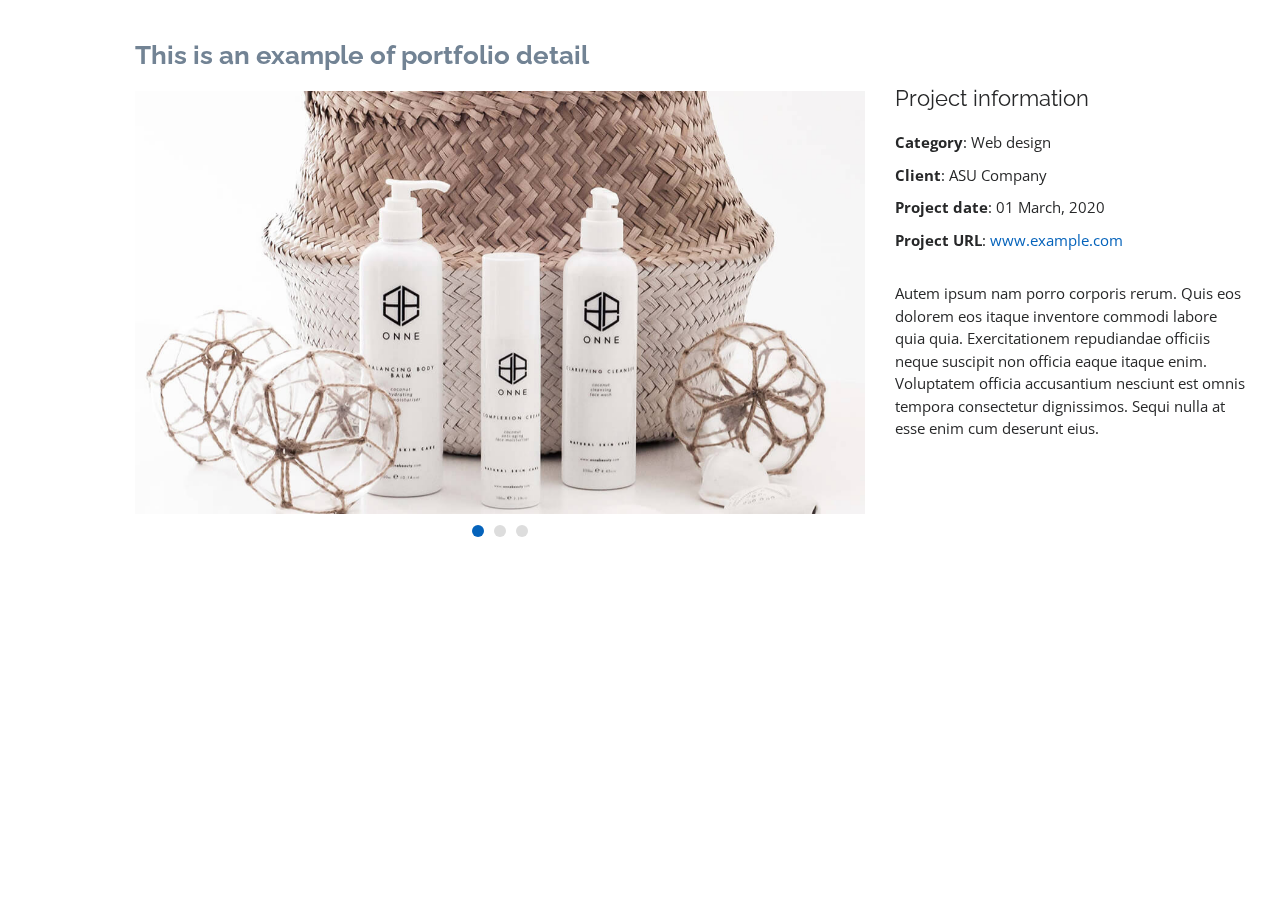
<file: portfolio-details.html>
<!DOCTYPE html>
<html lang="en">

<head>
  <meta charset="utf-8">
  <meta content="width=device-width, initial-scale=1.0" name="viewport">

  <title>Portfolio Details - Personal Bootstrap Template</title>
  <meta content="" name="descriptison">
  <meta content="" name="keywords">

  <!-- Favicons -->
  <link href="assets/img/favicon.png" rel="icon">
  <link href="assets/img/apple-touch-icon.png" rel="apple-touch-icon">

  <!-- Google Fonts -->
  <link href="https://fonts.googleapis.com/css?family=Open+Sans:300,300i,400,400i,600,600i,700,700i|Raleway:300,300i,400,400i,500,500i,600,600i,700,700i|Poppins:300,300i,400,400i,500,500i,600,600i,700,700i" rel="stylesheet">

  <!-- Vendor CSS Files -->
  <link href="assets/vendor/bootstrap/css/bootstrap.min.css" rel="stylesheet">
  <link href="assets/vendor/icofont/icofont.min.css" rel="stylesheet">
  <link href="assets/vendor/boxicons/css/boxicons.min.css" rel="stylesheet">
  <link href="assets/vendor/venobox/venobox.css" rel="stylesheet">
  <link href="assets/vendor/owl.carousel/assets/owl.carousel.min.css" rel="stylesheet">
  <link href="assets/vendor/aos/aos.css" rel="stylesheet">

  <!-- Template Main CSS File -->
  <link href="assets/css/style.css" rel="stylesheet">

  <!-- =======================================================
  * Template Name: MyResume - v2.1.0
  * Template URL: https://bootstrapmade.com/free-html-bootstrap-template-my-resume/
  * Author: BootstrapMade.com
  * License: https://bootstrapmade.com/license/
  ======================================================== -->
</head>

<body>

  <main id="main">

    <!-- ======= Portfolio Details ======= -->
    <section id="portfolio-details" class="portfolio-details">
      <div class="container" data-aos="fade-up">

        <div class="row">

          <div class="col-lg-8">
            <h2 class="portfolio-title">This is an example of portfolio detail</h2>
            <div class="owl-carousel portfolio-details-carousel">
              <img src="assets/img/portfolio/portfolio-details-1.jpg" class="img-fluid" alt="">
              <img src="assets/img/portfolio/portfolio-details-2.jpg" class="img-fluid" alt="">
              <img src="assets/img/portfolio/portfolio-details-3.jpg" class="img-fluid" alt="">
            </div>
          </div>

          <div class="col-lg-4 portfolio-info">
            <h3>Project information</h3>
            <ul>
              <li><strong>Category</strong>: Web design</li>
              <li><strong>Client</strong>: ASU Company</li>
              <li><strong>Project date</strong>: 01 March, 2020</li>
              <li><strong>Project URL</strong>: <a href="#">www.example.com</a></li>
            </ul>

            <p>
              Autem ipsum nam porro corporis rerum. Quis eos dolorem eos itaque inventore commodi labore quia quia. Exercitationem repudiandae officiis neque suscipit non officia eaque itaque enim. Voluptatem officia accusantium nesciunt est omnis tempora consectetur dignissimos. Sequi nulla at esse enim cum deserunt eius.
            </p>
          </div>

        </div>

      </div>
    </section><!-- End Portfolio Details -->

  </main><!-- End #main -->

  <a href="#" class="back-to-top"><i class="bx bx-up-arrow-alt"></i></a>
  <div id="preloader"></div>

  <!-- Vendor JS Files -->
  <script src="assets/vendor/jquery/jquery.min.js"></script>
  <script src="assets/vendor/bootstrap/js/bootstrap.bundle.min.js"></script>
  <script src="assets/vendor/jquery.easing/jquery.easing.min.js"></script>
  <script src="assets/vendor/php-email-form/validate.js"></script>
  <script src="assets/vendor/waypoints/jquery.waypoints.min.js"></script>
  <script src="assets/vendor/counterup/counterup.min.js"></script>
  <script src="assets/vendor/isotope-layout/isotope.pkgd.min.js"></script>
  <script src="assets/vendor/venobox/venobox.min.js"></script>
  <script src="assets/vendor/owl.carousel/owl.carousel.min.js"></script>
  <script src="assets/vendor/typed.js/typed.min.js"></script>
  <script src="assets/vendor/aos/aos.js"></script>

  <!-- Template Main JS File -->
  <script src="assets/js/main.js"></script>

</body>

</html>
</file>
<file: assets/vendor/venobox/venobox.css>
/* ------ venobox.css --------*/
.vbox-overlay *, .vbox-overlay *:before, .vbox-overlay *:after{
    -webkit-backface-visibility: hidden;
    -webkit-box-sizing:border-box;
    -moz-box-sizing:border-box;
    box-sizing:border-box;
}
.vbox-overlay * { 
    -webkit-backface-visibility: visible;
    backface-visibility: visible;
}
.vbox-overlay{
    display: -webkit-flex;
    display: flex;
    -webkit-flex-direction: column;
    flex-direction: column;
    -webkit-justify-content: center;
    justify-content: center;
    -webkit-align-items: center;
    align-items: center;
    position: fixed;
    left: 0;
    top: 0;
    bottom: 0;
    right: 0;
    z-index: 999999;
}

/* ----- navigation ----- */
.vbox-title{
    width: 100%;
    height: 40px;
    float: left;
    text-align: center;
    line-height: 28px;
    font-size: 12px;
    padding: 6px 50px;
    overflow: hidden;
    position: fixed;
    display: none;
    left: 0;
    z-index: 89;
}
.vbox-close{
    cursor: pointer;
    position: fixed;
    top: -1px;
    right: 0;
    width: 50px;
    height: 40px;
    padding: 6px;
    display: block;
    background-position:10px center;
    overflow: hidden;
    font-size: 24px;
    line-height: 1;
    text-align: center;
    z-index: 99;
}
.vbox-left{
    cursor: pointer;
    position: fixed;
    left: 0;
    height: 40px;
    overflow: hidden;
    line-height: 28px;
    font-size: 12px;
    z-index: 99;
    display: flex;
    align-items:center;
}
.vbox-num{
    display: inline-block;
    margin: 6px 0 6px 15px;
}
/* ----- Social share ----- */
.vbox-share{
    line-height: 28px;
    font-size: 12px;
    overflow: hidden;
    position: fixed;
    left: 0;
    z-index: 98;
    display: flex;
    align-items:center;
    justify-content: center;
    width: 100%;
    text-align: center;
}
.vbox-share svg{
    max-height: 28px;
    width: 28px;
    z-index: 10;
    margin-left: 12px;
    margin-top: 6px;
    margin-bottom: 6px;
    vertical-align: middle;
}


/* ----- navigation ARROWS ----- */
.vbox-next, .vbox-prev{
    position: fixed;
    top: 50%;
    margin-top: -15px;
    overflow: hidden;
    cursor: pointer;
    display: block;
    width: 45px;
    height: 45px;
    z-index: 99;
}
.vbox-next span, .vbox-prev span{
    position: relative;
    width: 20px;
    height: 20px;
    border: 2px solid transparent;
    border-top-color: #B6B6B6;
    border-right-color: #B6B6B6;
    text-indent: -100px;
    position: absolute;
    top: 8px;
    display: block;
}
.vbox-prev{
    left: 15px;
}
.vbox-next{
    right: 15px;
}
.vbox-prev span{
    left: 10px;
    -ms-transform: rotate(-135deg);
    -webkit-transform: rotate(-135deg);
    transform: rotate(-135deg);
}
.vbox-next span{
    -ms-transform: rotate(45deg);
    -webkit-transform: rotate(45deg);
    transform: rotate(45deg);
    right: 10px;
}
/* ------- inline window ------ */
.vbox-inline{
    width: 420px;
    height: 315px;
    height: 70vh;
    padding: 10px;
    background: #fff;
    margin: 0 auto;
    overflow: auto;
    text-align: left;
}
/* ------- Video & iFrames window ------ */
.venoframe{
    max-width: 100%;
    width: 100%;
    border: none;
    width: 100%;
    height: 260px;
    height: 70vh;
}
.venoframe.vbvid{
    height: 260px;
}
@media (min-width: 768px) {
    .venoframe, .vbox-inline{
        width: 90%;
        height: 360px;
        height: 70vh;
    }
    .venoframe.vbvid{
        width: 640px;
        height: 360px;
    }
}
@media (min-width: 992px) {
    .venoframe, .vbox-inline{
        max-width: 1200px;
        width: 80%;
        height: 540px;
        height: 70vh;
    }
    .venoframe.vbvid{
        width: 960px;
        height: 540px;
    }
}
/* 
Please do NOT edit this part! 
or at least read this note: http://i.imgur.com/7C0ws9e.gif
*/
.vbox-open{
    overflow: hidden;
}
.vbox-container{
    position: absolute;
    left: 0;
    right: 0;
    top: 0;
    bottom: 0;
    overflow-x: hidden;
    overflow-y: scroll;
    overflow-scrolling: touch;
    -webkit-overflow-scrolling: touch;
    z-index: 20;
    max-height: 100%;

}

.vbox-content{
    text-align: center;
    float: left;
    width: 100%;
    position: relative;
    overflow: hidden;
    padding: 20px 4%;
}
.vbox-container img{
    max-width: 100%;
    height: auto;
}
.vbox-figlio{
    box-shadow: 0 0 12px rgba(0,0,0,0.19), 0 6px 6px rgba(0,0,0,0.23);
    max-width: 100%;
    text-align: initial;
}
img.vbox-figlio{
    -webkit-user-select: none;
-khtml-user-select: none;
-moz-user-select: none;
-o-user-select: none;
user-select: none;
}
.vbox-content.swipe-left{
    margin-left: -200px !important;
}
.vbox-content.swipe-right{
    margin-left: 200px !important;
}
.vbox-animated{
    webkit-transition: margin 300ms ease-out;
    transition: margin 300ms ease-out;
}

/* ---------- preloader ----------
 * SPINKIT 
 * http://tobiasahlin.com/spinkit/
-------------------------------- */
.sk-double-bounce,.sk-rotating-plane{width:40px;height:40px;margin:40px auto}.sk-rotating-plane{background-color:#333;-webkit-animation:sk-rotatePlane 1.2s infinite ease-in-out;animation:sk-rotatePlane 1.2s infinite ease-in-out}@-webkit-keyframes sk-rotatePlane{0%{-webkit-transform:perspective(120px) rotateX(0) rotateY(0);transform:perspective(120px) rotateX(0) rotateY(0)}50%{-webkit-transform:perspective(120px) rotateX(-180.1deg) rotateY(0);transform:perspective(120px) rotateX(-180.1deg) rotateY(0)}100%{-webkit-transform:perspective(120px) rotateX(-180deg) rotateY(-179.9deg);transform:perspective(120px) rotateX(-180deg) rotateY(-179.9deg)}}@keyframes sk-rotatePlane{0%{-webkit-transform:perspective(120px) rotateX(0) rotateY(0);transform:perspective(120px) rotateX(0) rotateY(0)}50%{-webkit-transform:perspective(120px) rotateX(-180.1deg) rotateY(0);transform:perspective(120px) rotateX(-180.1deg) rotateY(0)}100%{-webkit-transform:perspective(120px) rotateX(-180deg) rotateY(-179.9deg);transform:perspective(120px) rotateX(-180deg) rotateY(-179.9deg)}}.sk-double-bounce{position:relative}.sk-double-bounce .sk-child{width:100%;height:100%;border-radius:50%;background-color:#333;opacity:.6;position:absolute;top:0;left:0;-webkit-animation:sk-doubleBounce 2s infinite ease-in-out;animation:sk-doubleBounce 2s infinite ease-in-out}.sk-chasing-dots .sk-child,.sk-spinner-pulse,.sk-three-bounce .sk-child{background-color:#333;border-radius:100%}.sk-double-bounce .sk-double-bounce2{-webkit-animation-delay:-1s;animation-delay:-1s}@-webkit-keyframes sk-doubleBounce{0%,100%{-webkit-transform:scale(0);transform:scale(0)}50%{-webkit-transform:scale(1);transform:scale(1)}}@keyframes sk-doubleBounce{0%,100%{-webkit-transform:scale(0);transform:scale(0)}50%{-webkit-transform:scale(1);transform:scale(1)}}.sk-wave{margin:40px auto;width:50px;height:40px;text-align:center;font-size:10px}.sk-wave .sk-rect{background-color:#333;height:100%;width:6px;display:inline-block;-webkit-animation:sk-waveStretchDelay 1.2s infinite ease-in-out;animation:sk-waveStretchDelay 1.2s infinite ease-in-out}.sk-wave .sk-rect1{-webkit-animation-delay:-1.2s;animation-delay:-1.2s}.sk-wave .sk-rect2{-webkit-animation-delay:-1.1s;animation-delay:-1.1s}.sk-wave .sk-rect3{-webkit-animation-delay:-1s;animation-delay:-1s}.sk-wave .sk-rect4{-webkit-animation-delay:-.9s;animation-delay:-.9s}.sk-wave .sk-rect5{-webkit-animation-delay:-.8s;animation-delay:-.8s}@-webkit-keyframes sk-waveStretchDelay{0%,100%,40%{-webkit-transform:scaleY(.4);transform:scaleY(.4)}20%{-webkit-transform:scaleY(1);transform:scaleY(1)}}@keyframes sk-waveStretchDelay{0%,100%,40%{-webkit-transform:scaleY(.4);transform:scaleY(.4)}20%{-webkit-transform:scaleY(1);transform:scaleY(1)}}.sk-wandering-cubes{margin:40px auto;width:40px;height:40px;position:relative}.sk-wandering-cubes .sk-cube{background-color:#333;width:10px;height:10px;position:absolute;top:0;left:0;-webkit-animation:sk-wanderingCube 1.8s ease-in-out -1.8s infinite both;animation:sk-wanderingCube 1.8s ease-in-out -1.8s infinite both}.sk-chasing-dots,.sk-spinner-pulse{width:40px;height:40px;margin:40px auto}.sk-wandering-cubes .sk-cube2{-webkit-animation-delay:-.9s;animation-delay:-.9s}@-webkit-keyframes sk-wanderingCube{0%{-webkit-transform:rotate(0);transform:rotate(0)}25%{-webkit-transform:translateX(30px) rotate(-90deg) scale(.5);transform:translateX(30px) rotate(-90deg) scale(.5)}50%{-webkit-transform:translateX(30px) translateY(30px) rotate(-179deg);transform:translateX(30px) translateY(30px) rotate(-179deg)}50.1%{-webkit-transform:translateX(30px) translateY(30px) rotate(-180deg);transform:translateX(30px) translateY(30px) rotate(-180deg)}75%{-webkit-transform:translateX(0) translateY(30px) rotate(-270deg) scale(.5);transform:translateX(0) translateY(30px) rotate(-270deg) scale(.5)}100%{-webkit-transform:rotate(-360deg);transform:rotate(-360deg)}}@keyframes sk-wanderingCube{0%{-webkit-transform:rotate(0);transform:rotate(0)}25%{-webkit-transform:translateX(30px) rotate(-90deg) scale(.5);transform:translateX(30px) rotate(-90deg) scale(.5)}50%{-webkit-transform:translateX(30px) translateY(30px) rotate(-179deg);transform:translateX(30px) translateY(30px) rotate(-179deg)}50.1%{-webkit-transform:translateX(30px) translateY(30px) rotate(-180deg);transform:translateX(30px) translateY(30px) rotate(-180deg)}75%{-webkit-transform:translateX(0) translateY(30px) rotate(-270deg) scale(.5);transform:translateX(0) translateY(30px) rotate(-270deg) scale(.5)}100%{-webkit-transform:rotate(-360deg);transform:rotate(-360deg)}}.sk-spinner-pulse{-webkit-animation:sk-pulseScaleOut 1s infinite ease-in-out;animation:sk-pulseScaleOut 1s infinite ease-in-out}@-webkit-keyframes sk-pulseScaleOut{0%{-webkit-transform:scale(0);transform:scale(0)}100%{-webkit-transform:scale(1);transform:scale(1);opacity:0}}@keyframes sk-pulseScaleOut{0%{-webkit-transform:scale(0);transform:scale(0)}100%{-webkit-transform:scale(1);transform:scale(1);opacity:0}}.sk-chasing-dots{position:relative;text-align:center;-webkit-animation:sk-chasingDotsRotate 2s infinite linear;animation:sk-chasingDotsRotate 2s infinite linear}.sk-chasing-dots .sk-child{width:60%;height:60%;display:inline-block;position:absolute;top:0;-webkit-animation:sk-chasingDotsBounce 2s infinite ease-in-out;animation:sk-chasingDotsBounce 2s infinite ease-in-out}.sk-chasing-dots .sk-dot2{top:auto;bottom:0;-webkit-animation-delay:-1s;animation-delay:-1s}@-webkit-keyframes sk-chasingDotsRotate{100%{-webkit-transform:rotate(360deg);transform:rotate(360deg)}}@keyframes sk-chasingDotsRotate{100%{-webkit-transform:rotate(360deg);transform:rotate(360deg)}}@-webkit-keyframes sk-chasingDotsBounce{0%,100%{-webkit-transform:scale(0);transform:scale(0)}50%{-webkit-transform:scale(1);transform:scale(1)}}@keyframes sk-chasingDotsBounce{0%,100%{-webkit-transform:scale(0);transform:scale(0)}50%{-webkit-transform:scale(1);transform:scale(1)}}.sk-three-bounce{margin:40px auto;width:80px;text-align:center}.sk-three-bounce .sk-child{width:20px;height:20px;display:inline-block;-webkit-animation:sk-three-bounce 1.4s ease-in-out 0s infinite both;animation:sk-three-bounce 1.4s ease-in-out 0s infinite both}.sk-circle .sk-child:before,.sk-fading-circle .sk-circle:before{display:block;border-radius:100%;content:'';background-color:#333}.sk-three-bounce .sk-bounce1{-webkit-animation-delay:-.32s;animation-delay:-.32s}.sk-three-bounce .sk-bounce2{-webkit-animation-delay:-.16s;animation-delay:-.16s}@-webkit-keyframes sk-three-bounce{0%,100%,80%{-webkit-transform:scale(0);transform:scale(0)}40%{-webkit-transform:scale(1);transform:scale(1)}}@keyframes sk-three-bounce{0%,100%,80%{-webkit-transform:scale(0);transform:scale(0)}40%{-webkit-transform:scale(1);transform:scale(1)}}.sk-circle{margin:40px auto;width:40px;height:40px;position:relative}.sk-circle .sk-child{width:100%;height:100%;position:absolute;left:0;top:0}.sk-circle .sk-child:before{margin:0 auto;width:15%;height:15%;-webkit-animation:sk-circleBounceDelay 1.2s infinite ease-in-out both;animation:sk-circleBounceDelay 1.2s infinite ease-in-out both}.sk-circle .sk-circle2{-webkit-transform:rotate(30deg);-ms-transform:rotate(30deg);transform:rotate(30deg)}.sk-circle .sk-circle3{-webkit-transform:rotate(60deg);-ms-transform:rotate(60deg);transform:rotate(60deg)}.sk-circle .sk-circle4{-webkit-transform:rotate(90deg);-ms-transform:rotate(90deg);transform:rotate(90deg)}.sk-circle .sk-circle5{-webkit-transform:rotate(120deg);-ms-transform:rotate(120deg);transform:rotate(120deg)}.sk-circle .sk-circle6{-webkit-transform:rotate(150deg);-ms-transform:rotate(150deg);transform:rotate(150deg)}.sk-circle .sk-circle7{-webkit-transform:rotate(180deg);-ms-transform:rotate(180deg);transform:rotate(180deg)}.sk-circle .sk-circle8{-webkit-transform:rotate(210deg);-ms-transform:rotate(210deg);transform:rotate(210deg)}.sk-circle .sk-circle9{-webkit-transform:rotate(240deg);-ms-transform:rotate(240deg);transform:rotate(240deg)}.sk-circle .sk-circle10{-webkit-transform:rotate(270deg);-ms-transform:rotate(270deg);transform:rotate(270deg)}.sk-circle .sk-circle11{-webkit-transform:rotate(300deg);-ms-transform:rotate(300deg);transform:rotate(300deg)}.sk-circle .sk-circle12{-webkit-transform:rotate(330deg);-ms-transform:rotate(330deg);transform:rotate(330deg)}.sk-circle .sk-circle2:before{-webkit-animation-delay:-1.1s;animation-delay:-1.1s}.sk-circle .sk-circle3:before{-webkit-animation-delay:-1s;animation-delay:-1s}.sk-circle .sk-circle4:before{-webkit-animation-delay:-.9s;animation-delay:-.9s}.sk-circle .sk-circle5:before{-webkit-animation-delay:-.8s;animation-delay:-.8s}.sk-circle .sk-circle6:before{-webkit-animation-delay:-.7s;animation-delay:-.7s}.sk-circle .sk-circle7:before{-webkit-animation-delay:-.6s;animation-delay:-.6s}.sk-circle .sk-circle8:before{-webkit-animation-delay:-.5s;animation-delay:-.5s}.sk-circle .sk-circle9:before{-webkit-animation-delay:-.4s;animation-delay:-.4s}.sk-circle .sk-circle10:before{-webkit-animation-delay:-.3s;animation-delay:-.3s}.sk-circle .sk-circle11:before{-webkit-animation-delay:-.2s;animation-delay:-.2s}.sk-circle .sk-circle12:before{-webkit-animation-delay:-.1s;animation-delay:-.1s}@-webkit-keyframes sk-circleBounceDelay{0%,100%,80%{-webkit-transform:scale(0);transform:scale(0)}40%{-webkit-transform:scale(1);transform:scale(1)}}@keyframes sk-circleBounceDelay{0%,100%,80%{-webkit-transform:scale(0);transform:scale(0)}40%{-webkit-transform:scale(1);transform:scale(1)}}.sk-cube-grid{width:40px;height:40px;margin:40px auto}.sk-cube-grid .sk-cube{width:33.33%;height:33.33%;background-color:#333;float:left;-webkit-animation:sk-cubeGridScaleDelay 1.3s infinite ease-in-out;animation:sk-cubeGridScaleDelay 1.3s infinite ease-in-out}.sk-cube-grid .sk-cube1{-webkit-animation-delay:.2s;animation-delay:.2s}.sk-cube-grid .sk-cube2{-webkit-animation-delay:.3s;animation-delay:.3s}.sk-cube-grid .sk-cube3{-webkit-animation-delay:.4s;animation-delay:.4s}.sk-cube-grid .sk-cube4{-webkit-animation-delay:.1s;animation-delay:.1s}.sk-cube-grid .sk-cube5{-webkit-animation-delay:.2s;animation-delay:.2s}.sk-cube-grid .sk-cube6{-webkit-animation-delay:.3s;animation-delay:.3s}.sk-cube-grid .sk-cube7{-webkit-animation-delay:0ms;animation-delay:0ms}.sk-cube-grid .sk-cube8{-webkit-animation-delay:.1s;animation-delay:.1s}.sk-cube-grid .sk-cube9{-webkit-animation-delay:.2s;animation-delay:.2s}@-webkit-keyframes sk-cubeGridScaleDelay{0%,100%,70%{-webkit-transform:scale3D(1,1,1);transform:scale3D(1,1,1)}35%{-webkit-transform:scale3D(0,0,1);transform:scale3D(0,0,1)}}@keyframes sk-cubeGridScaleDelay{0%,100%,70%{-webkit-transform:scale3D(1,1,1);transform:scale3D(1,1,1)}35%{-webkit-transform:scale3D(0,0,1);transform:scale3D(0,0,1)}}.sk-fading-circle{margin:40px auto;width:40px;height:40px;position:relative}.sk-fading-circle .sk-circle{width:100%;height:100%;position:absolute;left:0;top:0}.sk-fading-circle .sk-circle:before{margin:0 auto;width:15%;height:15%;-webkit-animation:sk-circleFadeDelay 1.2s infinite ease-in-out both;animation:sk-circleFadeDelay 1.2s infinite ease-in-out both}.sk-fading-circle .sk-circle2{-webkit-transform:rotate(30deg);-ms-transform:rotate(30deg);transform:rotate(30deg)}.sk-fading-circle .sk-circle3{-webkit-transform:rotate(60deg);-ms-transform:rotate(60deg);transform:rotate(60deg)}.sk-fading-circle .sk-circle4{-webkit-transform:rotate(90deg);-ms-transform:rotate(90deg);transform:rotate(90deg)}.sk-fading-circle .sk-circle5{-webkit-transform:rotate(120deg);-ms-transform:rotate(120deg);transform:rotate(120deg)}.sk-fading-circle .sk-circle6{-webkit-transform:rotate(150deg);-ms-transform:rotate(150deg);transform:rotate(150deg)}.sk-fading-circle .sk-circle7{-webkit-transform:rotate(180deg);-ms-transform:rotate(180deg);transform:rotate(180deg)}.sk-fading-circle .sk-circle8{-webkit-transform:rotate(210deg);-ms-transform:rotate(210deg);transform:rotate(210deg)}.sk-fading-circle .sk-circle9{-webkit-transform:rotate(240deg);-ms-transform:rotate(240deg);transform:rotate(240deg)}.sk-fading-circle .sk-circle10{-webkit-transform:rotate(270deg);-ms-transform:rotate(270deg);transform:rotate(270deg)}.sk-fading-circle .sk-circle11{-webkit-transform:rotate(300deg);-ms-transform:rotate(300deg);transform:rotate(300deg)}.sk-fading-circle .sk-circle12{-webkit-transform:rotate(330deg);-ms-transform:rotate(330deg);transform:rotate(330deg)}.sk-fading-circle .sk-circle2:before{-webkit-animation-delay:-1.1s;animation-delay:-1.1s}.sk-fading-circle .sk-circle3:before{-webkit-animation-delay:-1s;animation-delay:-1s}.sk-fading-circle .sk-circle4:before{-webkit-animation-delay:-.9s;animation-delay:-.9s}.sk-fading-circle .sk-circle5:before{-webkit-animation-delay:-.8s;animation-delay:-.8s}.sk-fading-circle .sk-circle6:before{-webkit-animation-delay:-.7s;animation-delay:-.7s}.sk-fading-circle .sk-circle7:before{-webkit-animation-delay:-.6s;animation-delay:-.6s}.sk-fading-circle .sk-circle8:before{-webkit-animation-delay:-.5s;animation-delay:-.5s}.sk-fading-circle .sk-circle9:before{-webkit-animation-delay:-.4s;animation-delay:-.4s}.sk-fading-circle .sk-circle10:before{-webkit-animation-delay:-.3s;animation-delay:-.3s}.sk-fading-circle .sk-circle11:before{-webkit-animation-delay:-.2s;animation-delay:-.2s}.sk-fading-circle .sk-circle12:before{-webkit-animation-delay:-.1s;animation-delay:-.1s}@-webkit-keyframes sk-circleFadeDelay{0%,100%,39%{opacity:0}40%{opacity:1}}@keyframes sk-circleFadeDelay{0%,100%,39%{opacity:0}40%{opacity:1}}.sk-folding-cube{margin:40px auto;width:40px;height:40px;position:relative;-webkit-transform:rotateZ(45deg);transform:rotateZ(45deg)}.sk-folding-cube .sk-cube{float:left;width:50%;height:50%;position:relative;-webkit-transform:scale(1.1);-ms-transform:scale(1.1);transform:scale(1.1)}.sk-folding-cube .sk-cube:before{content:'';position:absolute;top:0;left:0;width:100%;height:100%;background-color:#333;-webkit-animation:sk-foldCubeAngle 2.4s infinite linear both;animation:sk-foldCubeAngle 2.4s infinite linear both;-webkit-transform-origin:100% 100%;-ms-transform-origin:100% 100%;transform-origin:100% 100%}.sk-folding-cube .sk-cube2{-webkit-transform:scale(1.1) rotateZ(90deg);transform:scale(1.1) rotateZ(90deg)}.sk-folding-cube .sk-cube3{-webkit-transform:scale(1.1) rotateZ(180deg);transform:scale(1.1) rotateZ(180deg)}.sk-folding-cube .sk-cube4{-webkit-transform:scale(1.1) rotateZ(270deg);transform:scale(1.1) rotateZ(270deg)}.sk-folding-cube .sk-cube2:before{-webkit-animation-delay:.3s;animation-delay:.3s}.sk-folding-cube .sk-cube3:before{-webkit-animation-delay:.6s;animation-delay:.6s}.sk-folding-cube .sk-cube4:before{-webkit-animation-delay:.9s;animation-delay:.9s}@-webkit-keyframes sk-foldCubeAngle{0%,10%{-webkit-transform:perspective(140px) rotateX(-180deg);transform:perspective(140px) rotateX(-180deg);opacity:0}25%,75%{-webkit-transform:perspective(140px) rotateX(0);transform:perspective(140px) rotateX(0);opacity:1}100%,90%{-webkit-transform:perspective(140px) rotateY(180deg);transform:perspective(140px) rotateY(180deg);opacity:0}}@keyframes sk-foldCubeAngle{0%,10%{-webkit-transform:perspective(140px) rotateX(-180deg);transform:perspective(140px) rotateX(-180deg);opacity:0}25%,75%{-webkit-transform:perspective(140px) rotateX(0);transform:perspective(140px) rotateX(0);opacity:1}100%,90%{-webkit-transform:perspective(140px) rotateY(180deg);transform:perspective(140px) rotateY(180deg);opacity:0}}
</file>
<file: assets/css/style.css>
/**
* Template Name: MyResume - v2.1.0
* Template URL: https://bootstrapmade.com/free-html-bootstrap-template-my-resume/
* Author: BootstrapMade.com
* License: https://bootstrapmade.com/license/
*/

/*--------------------------------------------------------------
# General
--------------------------------------------------------------*/
body {
  font-family: "Open Sans", sans-serif;
  color: #272829;
}

a {
  color: #0563bb;
}

a:hover {
  color: #067ded;
  text-decoration: none;
}

h1, h2, h3, h4, h5, h6 {
  font-family: "Raleway", sans-serif;
}

/*--------------------------------------------------------------
# Back to top button
--------------------------------------------------------------*/
.back-to-top {
  position: fixed;
  display: none;
  width: 40px;
  height: 40px;
  border-radius: 50px;
  right: 15px;
  bottom: 15px;
  background: #0563bb;
  color: #fff;
  transition: display 0.5s ease-in-out;
  z-index: 99999;
}

.back-to-top i {
  font-size: 24px;
  position: absolute;
  top: 7px;
  left: 8px;
}

.back-to-top:hover {
  color: #fff;
  background: #0678e3;
  transition: background 0.2s ease-in-out;
}

/*--------------------------------------------------------------
# Preloader
--------------------------------------------------------------*/
#preloader {
  position: fixed;
  top: 0;
  left: 0;
  right: 0;
  bottom: 0;
  z-index: 9999;
  overflow: hidden;
  background: #fff;
}

#preloader:before {
  content: "";
  position: fixed;
  top: calc(50% - 30px);
  left: calc(50% - 30px);
  border: 6px solid #0563bb;
  border-top-color: #fff;
  border-bottom-color: #fff;
  border-radius: 50%;
  width: 60px;
  height: 60px;
  -webkit-animation: animate-preloader 1s linear infinite;
  animation: animate-preloader 1s linear infinite;
}

@-webkit-keyframes animate-preloader {
  0% {
    transform: rotate(0deg);
  }
  100% {
    transform: rotate(360deg);
  }
}

@keyframes animate-preloader {
  0% {
    transform: rotate(0deg);
  }
  100% {
    transform: rotate(360deg);
  }
}

/*--------------------------------------------------------------
# Disable aos animation delay on mobile devices
--------------------------------------------------------------*/
@media screen and (max-width: 768px) {
  [data-aos-delay] {
    transition-delay: 0 !important;
  }
}

/*--------------------------------------------------------------
# Header
--------------------------------------------------------------*/
#header {
  position: fixed;
  top: 0;
  left: 0;
  bottom: 0;
  z-index: 9997;
  transition: all 0.5s;
  padding: 15px;
  overflow-y: auto;
}

@media (max-width: 992px) {
  #header {
    width: 300px;
    background: #fff;
    border-right: 1px solid #e6e9ec;
    left: -300px;
  }
}

@media (min-width: 992px) {
  #main {
    margin-left: 100px;
  }
}

/*--------------------------------------------------------------
# Navigation Menu
--------------------------------------------------------------*/
/* Desktop Navigation */
.nav-menu * {
  margin: 0;
  padding: 0;
  list-style: none;
}

.nav-menu > ul > li {
  position: relative;
  white-space: nowrap;
}

.nav-menu a {
  display: flex;
  align-items: center;
  color: #45505b;
  padding: 10px 18px;
  margin-bottom: 8px;
  transition: 0.3s;
  font-size: 15px;
  border-radius: 50px;
  background: #f2f3f5;
  height: 56px;
  width: 100%;
  overflow: hidden;
  transition: 0.3s;
}

.nav-menu a i {
  font-size: 20px;
}

.nav-menu a span {
  padding: 0 5px 0 7px;
  color: #45505b;
}

@media (min-width: 992px) {
  .nav-menu a {
    width: 56px;
  }
  .nav-menu a span {
    display: none;
    color: #fff;
  }
}

.nav-menu a:hover, .nav-menu .active > a, .nav-menu li:hover > a {
  color: #fff;
  background: #0563bb;
}

.nav-menu a:hover span, .nav-menu .active > a span, .nav-menu li:hover > a span {
  color: #fff;
}

.nav-menu a:hover, .nav-menu li:hover > a {
  width: 100%;
  color: #fff;
}

.nav-menu a:hover span, .nav-menu li:hover > a span {
  display: block;
}

/* Mobile Navigation */
.mobile-nav-toggle {
  position: fixed;
  right: 15px;
  top: 15px;
  z-index: 9998;
  border: 0;
  background: none;
  font-size: 24px;
  transition: all 0.4s;
  outline: none !important;
  line-height: 1;
  cursor: pointer;
  text-align: right;
}

.mobile-nav-toggle i {
  color: #45505b;
}

.mobile-nav-active {
  overflow: hidden;
}

.mobile-nav-active #header {
  left: 0;
}

.mobile-nav-active .mobile-nav-toggle i {
  color: #0563bb;
}

/*--------------------------------------------------------------
# Hero Section
--------------------------------------------------------------*/
#hero {
  width: 100%;
  height: 100vh;
  /* background: url("../img/htlm5.jpg") top right no-repeat; */
  background-size: cover;
  position: relative;
}

@media (min-width: 992px) {
  #hero {
    padding-left: 160px;
  }
}

#hero:before {
  content: "";
  background: rgba(255, 255, 255, 0.8);
  position: absolute;
  bottom: 0;
  top: 0;
  left: 0;
  right: 0;
}

#hero h1 {
  margin: 0;
  font-size: 64px;
  font-weight: 700;
  line-height: 56px;
  color: #45505b;
}

#hero p {
  color: #45505b;
  margin: 15px 0 0 0;
  font-size: 26px;
  font-family: "Poppins", sans-serif;
}

#hero p span {
  color: #0563bb;
  letter-spacing: 1px;
}

#hero .social-links {
  margin-top: 30px;
}

#hero .social-links a {
  font-size: 24px;
  display: inline-block;
  color: #45505b;
  line-height: 1;
  margin-right: 20px;
  transition: 0.3s;
}

#hero .social-links a:hover {
  color: #0563bb;
}

@media (max-width: 992px) {
  #hero {
    text-align: center;
  }
  #hero h1 {
    font-size: 32px;
    line-height: 36px;
  }
  #hero p {
    margin-top: 10px;
    font-size: 20px;
    line-height: 24px;
  }
}

/*--------------------------------------------------------------
# Sections General
--------------------------------------------------------------*/
/* section {
  padding: 60px 0;
  overflow: hidden;
} */

.section-title {
  text-align: center;
  padding-bottom: 30px;
}

.section-title h2 {
  font-size: 32px;
  font-weight: bold;
  text-transform: uppercase;
  margin-bottom: 20px;
  padding-bottom: 20px;
  position: relative;
  color: #45505b;
}

.section-title h2::before {
  content: '';
  position: absolute;
  display: block;
  width: 120px;
  height: 1px;
  background: #ddd;
  bottom: 1px;
  left: calc(50% - 60px);
}

.section-title h2::after {
  content: '';
  position: absolute;
  display: block;
  width: 40px;
  height: 3px;
  background: #0563bb;
  bottom: 0;
  left: calc(50% - 20px);
}

.section-title p {
  margin-bottom: 0;
}

/*--------------------------------------------------------------
# About
--------------------------------------------------------------*/
.about .content h3,h2 {
  font-weight: 700;
  font-size: 26px;
  color: #728394;
}

.about .content ul {
  list-style: none;
  padding: 0;
}

.about .content ul li {
  padding-bottom: 10px;
}

.about .content ul i {
  font-size: 20px;
  padding-right: 2px;
  color: #0563bb;
}

.about .content p:last-child {
  margin-bottom: 0;
}

/*--------------------------------------------------------------
# Facts
--------------------------------------------------------------*/
.facts .count-box {
  padding: 30px 30px 25px 30px;
  margin-top: 30px;
  width: 100%;
  position: relative;
  text-align: center;
  background: #fff;
}

.facts .count-box i {
  position: absolute;
  top: -25px;
  left: 50%;
  transform: translateX(-50%);
  font-size: 24px;
  background: #0563bb;
  padding: 12px;
  color: #fff;
  border-radius: 50px;
}

.facts .count-box span {
  font-size: 36px;
  display: block;
  font-weight: 600;
  color: #011426;
}

.facts .count-box p {
  padding: 0;
  margin: 0;
  font-family: "Raleway", sans-serif;
  font-size: 14px;
}

/*--------------------------------------------------------------
# Akills
--------------------------------------------------------------*/
.skills .progress {
  height: 50px;
  display: block;
  background: none;
}

.skills .progress .skill {
  padding: 10px 0;
  margin: 0 0 6px 0;
  text-transform: uppercase;
  display: block;
  font-weight: 600;
  font-family: "Poppins", sans-serif;
  color: #45505b;
}

.skills .progress .skill .val {
  float: right;
  font-style: normal;
}

.skills .progress-bar-wrap {
  background: #f2f3f5;
}

.skills .progress-bar {
  width: 1px;
  height: 10px;
  transition: .9s;
  background-color: #0563bb;
}

/*--------------------------------------------------------------
# Resume
--------------------------------------------------------------*/
.resume .resume-title {
  font-size: 26px;
  font-weight: 700;
  margin-top: 20px;
  margin-bottom: 20px;
  color: #45505b;
}

.resume .resume-item {
  padding: 0 0 20px 20px;
  margin-top: -2px;
  border-left: 2px solid #0563bb;
  position: relative;
}

.resume .resume-item h4 {
  line-height: 18px;
  font-size: 18px;
  font-weight: 600;
  text-transform: uppercase;
  font-family: "Poppins", sans-serif;
  color: #0563bb;
  margin-bottom: 10px;
}

.resume .resume-item h5 {
  font-size: 16px;
  background: #f7f8f9;
  padding: 5px 15px;
  display: inline-block;
  font-weight: 600;
  margin-bottom: 10px;
}

.resume .resume-item ul {
  padding-left: 20px;
}

.resume .resume-item ul li {
  padding-bottom: 10px;
}

.resume .resume-item:last-child {
  padding-bottom: 0;
}

.resume .resume-item::before {
  content: "";
  position: absolute;
  width: 16px;
  height: 16px;
  border-radius: 50px;
  left: -9px;
  top: 0;
  background: #fff;
  border: 2px solid #0563bb;
}

/*--------------------------------------------------------------
# Portfolio
--------------------------------------------------------------*/
.portfolio .portfolio-item {
  margin-bottom: 30px;
}

.portfolio #portfolio-flters {
  padding: 0;
  margin: 0 auto 25px auto;
  list-style: none;
  text-align: center;
  background: #fff;
  border-radius: 50px;
  padding: 2px 15px;
}

.portfolio #portfolio-flters li {
  cursor: pointer;
  display: inline-block;
  padding: 10px 15px;
  font-size: 14px;
  font-weight: 600;
  line-height: 1;
  text-transform: uppercase;
  color: #272829;
  margin-bottom: 5px;
  transition: all 0.3s ease-in-out;
}

.portfolio #portfolio-flters li:hover, .portfolio #portfolio-flters li.filter-active {
  color: #0563bb;
}

.portfolio #portfolio-flters li:last-child {
  margin-right: 0;
}

.portfolio .portfolio-wrap {
  transition: 0.3s;
  position: relative;
  overflow: hidden;
  z-index: 1;
  background: rgba(69, 80, 91, 0.8);
}

.portfolio .portfolio-wrap::before {
  content: "";
  background: rgba(255, 255, 255, 0.7);
  position: absolute;
  left: 30px;
  right: 30px;
  top: 30px;
  bottom: 30px;
  transition: all ease-in-out 0.3s;
  z-index: 2;
  opacity: 0;
}

.portfolio .portfolio-wrap .portfolio-info {
  opacity: 0;
  position: absolute;
  top: 0;
  left: 0;
  right: 0;
  bottom: 0;
  text-align: center;
  z-index: 3;
  transition: all ease-in-out 0.3s;
  display: flex;
  flex-direction: column;
  justify-content: center;
  align-items: center;
}

.portfolio .portfolio-wrap .portfolio-info::before {
  display: block;
  content: "";
  width: 48px;
  height: 48px;
  position: absolute;
  top: 35px;
  left: 35px;
  border-top: 3px solid #d7dce1;
  border-left: 3px solid #d7dce1;
  transition: all 0.5s ease 0s;
  z-index: 9994;
}

.portfolio .portfolio-wrap .portfolio-info::after {
  display: block;
  content: "";
  width: 48px;
  height: 48px;
  position: absolute;
  bottom: 35px;
  right: 35px;
  border-bottom: 3px solid #d7dce1;
  border-right: 3px solid #d7dce1;
  transition: all 0.5s ease 0s;
  z-index: 9994;
}

.portfolio .portfolio-wrap .portfolio-info h4 {
  font-size: 20px;
  color: #45505b;
  font-weight: 600;
}

.portfolio .portfolio-wrap .portfolio-info p {
  color: #45505b;
  font-size: 14px;
  text-transform: uppercase;
  padding: 0;
  margin: 0;
}

.portfolio .portfolio-wrap .portfolio-links {
  text-align: center;
  z-index: 4;
}

.portfolio .portfolio-wrap .portfolio-links a {
  color: #45505b;
  margin: 0 2px;
  font-size: 28px;
  display: inline-block;
  transition: 0.3s;
}

.portfolio .portfolio-wrap .portfolio-links a:hover {
  color: #148af9;
}

.portfolio .portfolio-wrap:hover::before {
  top: 0;
  left: 0;
  right: 0;
  bottom: 0;
  opacity: 1;
}

.portfolio .portfolio-wrap:hover .portfolio-info {
  opacity: 1;
}

.portfolio .portfolio-wrap:hover .portfolio-info::before {
  top: 15px;
  left: 15px;
}

.portfolio .portfolio-wrap:hover .portfolio-info::after {
  bottom: 15px;
  right: 15px;
}

/*--------------------------------------------------------------
# Services
--------------------------------------------------------------*/
.services .icon-box {
  text-align: center;
  padding: 70px 20px 80px 20px;
  transition: all ease-in-out 0.3s;
  background: #fff;
  box-shadow: 0px 5px 90px 0px rgba(110, 123, 131, 0.05);
}

.services .icon-box .icon {
  margin: 0 auto;
  width: 100px;
  height: 100px;
  display: flex;
  align-items: center;
  justify-content: center;
  transition: ease-in-out 0.3s;
  position: relative;
}

.services .icon-box .icon i {
  font-size: 36px;
  transition: 0.5s;
  position: relative;
}

.services .icon-box .icon svg {
  position: absolute;
  top: 0;
  left: 0;
}

.services .icon-box .icon svg path {
  transition: 0.5s;
  fill: #f5f5f5;
}

.services .icon-box h4 {
  font-weight: 600;
  margin: 10px 0 15px 0;
  font-size: 22px;
}

.services .icon-box h4 a {
  color: #45505b;
  transition: ease-in-out 0.3s;
}

.services .icon-box p {
  line-height: 24px;
  font-size: 14px;
  margin-bottom: 0;
}

.services .icon-box:hover {
  border-color: #fff;
  box-shadow: 0px 0 35px 0 rgba(0, 0, 0, 0.08);
}

.services .iconbox-blue i {
  color: #47aeff;
}

.services .iconbox-blue:hover .icon i {
  color: #fff;
}

.services .iconbox-blue:hover .icon path {
  fill: #47aeff;
}

.services .iconbox-orange i {
  color: #ffa76e;
}

.services .iconbox-orange:hover .icon i {
  color: #fff;
}

.services .iconbox-orange:hover .icon path {
  fill: #ffa76e;
}

.services .iconbox-pink i {
  color: #e80368;
}

.services .iconbox-pink:hover .icon i {
  color: #fff;
}

.services .iconbox-pink:hover .icon path {
  fill: #e80368;
}

.services .iconbox-yellow i {
  color: #ffbb2c;
}

.services .iconbox-yellow:hover .icon i {
  color: #fff;
}

.services .iconbox-yellow:hover .icon path {
  fill: #ffbb2c;
}

.services .iconbox-red i {
  color: #ff5828;
}

.services .iconbox-red:hover .icon i {
  color: #fff;
}

.services .iconbox-red:hover .icon path {
  fill: #ff5828;
}

.services .iconbox-teal i {
  color: #11dbcf;
}

.services .iconbox-teal:hover .icon i {
  color: #fff;
}

.services .iconbox-teal:hover .icon path {
  fill: #11dbcf;
}

/*--------------------------------------------------------------
# Testimonials
--------------------------------------------------------------*/
.testimonials .section-header {
  margin-bottom: 40px;
}

.testimonials .testimonial-item {
  text-align: center;
}

.testimonials .testimonial-item .testimonial-img {
  width: 120px;
  border-radius: 50%;
  border: 4px solid #fff;
  margin: 0 auto;
}

.testimonials .testimonial-item h3 {
  font-size: 20px;
  font-weight: bold;
  margin: 10px 0 5px 0;
  color: #111;
}

.testimonials .testimonial-item h4 {
  font-size: 14px;
  color: #999;
  margin: 0 0 15px 0;
}

.testimonials .testimonial-item .quote-icon-left, .testimonials .testimonial-item .quote-icon-right {
  color: #90c8fc;
  font-size: 26px;
}

.testimonials .testimonial-item .quote-icon-left {
  display: inline-block;
  left: -5px;
  position: relative;
}

.testimonials .testimonial-item .quote-icon-right {
  display: inline-block;
  right: -5px;
  position: relative;
  top: 10px;
}

.testimonials .testimonial-item p {
  font-style: italic;
  margin: 0 auto 15px auto;
}

.testimonials .owl-nav, .testimonials .owl-dots {
  margin-top: 5px;
  text-align: center;
}

.testimonials .owl-dot {
  display: inline-block;
  margin: 0 5px;
  width: 12px;
  height: 12px;
  border-radius: 50%;
  background-color: #ddd !important;
}

.testimonials .owl-dot.active {
  background-color: #0563bb !important;
}

@media (min-width: 992px) {
  .testimonials .testimonial-item p {
    width: 80%;
  }
}

/*--------------------------------------------------------------
# Contact
--------------------------------------------------------------*/
.contact .info {
  width: 100%;
  background: #fff;
}

.contact .info i {
  font-size: 20px;
  color: #0563bb;
  float: left;
  width: 44px;
  height: 44px;
  background: #eef7ff;
  display: flex;
  justify-content: center;
  align-items: center;
  border-radius: 50px;
  transition: all 0.3s ease-in-out;
}

.contact .info h4 {
  padding: 0 0 0 60px;
  font-size: 22px;
  font-weight: 600;
  margin-bottom: 5px;
  color: #45505b;
}

.contact .info p {
  padding: 0 0 0 60px;
  margin-bottom: 0;
  font-size: 14px;
  color: #728394;
}

.contact .info .email, .contact .info .phone {
  margin-top: 40px;
}

.contact .info .email:hover i, .contact .info .address:hover i, .contact .info .phone:hover i {
  background: #0563bb;
  color: #fff;
}

.contact .php-email-form {
  width: 100%;
  background: #fff;
}

.contact .php-email-form .form-group {
  padding-bottom: 8px;
}

.contact .php-email-form .validate {
  display: none;
  color: red;
  margin: 0 0 15px 0;
  font-weight: 400;
  font-size: 13px;
}

.contact .php-email-form .error-message {
  display: none;
  color: #fff;
  background: #ed3c0d;
  text-align: left;
  padding: 15px;
  font-weight: 600;
}

.contact .php-email-form .error-message br + br {
  margin-top: 25px;
}

.contact .php-email-form .sent-message {
  display: none;
  color: #fff;
  background: #18d26e;
  text-align: center;
  padding: 15px;
  font-weight: 600;
}

.contact .php-email-form .loading {
  display: none;
  background: #fff;
  text-align: center;
  padding: 15px;
}

.contact .php-email-form .loading:before {
  content: "";
  display: inline-block;
  border-radius: 50%;
  width: 24px;
  height: 24px;
  margin: 0 10px -6px 0;
  border: 3px solid #18d26e;
  border-top-color: #eee;
  -webkit-animation: animate-loading 1s linear infinite;
  animation: animate-loading 1s linear infinite;
}

.contact .php-email-form input, .contact .php-email-form textarea {
  border-radius: 4px;
  box-shadow: none;
  font-size: 14px;
}

.contact .php-email-form input {
  height: 44px;
}

.contact .php-email-form textarea {
  padding: 10px 12px;
}

.contact .php-email-form button[type="submit"] {
  background: #0563bb;
  border: 0;
  padding: 10px 35px;
  color: #fff;
  transition: 0.4s;
  border-radius: 50px;
}

.contact .php-email-form button[type="submit"]:hover {
  background: #0678e3;
}

@-webkit-keyframes animate-loading {
  0% {
    transform: rotate(0deg);
  }
  100% {
    transform: rotate(360deg);
  }
}

@keyframes animate-loading {
  0% {
    transform: rotate(0deg);
  }
  100% {
    transform: rotate(360deg);
  }
}

/*--------------------------------------------------------------
# Portfolio Details
--------------------------------------------------------------*/
.portfolio-details {
  padding: 40px 0;
}

.portfolio-details .portfolio-title {
  font-size: 26px;
  font-weight: 700;
  margin-bottom: 20px;
}

.portfolio-details .portfolio-details-carousel .owl-nav, .portfolio-details .portfolio-details-carousel .owl-dots {
  margin-top: 5px;
  text-align: center;
}

.portfolio-details .portfolio-details-carousel .owl-dot {
  display: inline-block;
  margin: 0 5px;
  width: 12px;
  height: 12px;
  border-radius: 50%;
  background-color: #ddd !important;
}

.portfolio-details .portfolio-details-carousel .owl-dot.active {
  background-color: #0563bb !important;
}

.portfolio-details .portfolio-info {
  padding-top: 45px;
}

.portfolio-details .portfolio-info h3 {
  font-size: 22px;
  font-weight: 400;
  margin-bottom: 20px;
}

.portfolio-details .portfolio-info ul {
  list-style: none;
  padding: 0;
  font-size: 15px;
}

.portfolio-details .portfolio-info ul li + li {
  margin-top: 10px;
}

.portfolio-details .portfolio-info p {
  font-size: 15px;
  padding: 15px 0 0 0;
}

@media (max-width: 992px) {
  .portfolio-details .portfolio-info {
    padding-top: 20px;
  }
}

/*--------------------------------------------------------------
# Footer
--------------------------------------------------------------*/
#footer {
  background: #f7f8f9;
  color: #45505b;
  font-size: 14px;
  text-align: center;
  padding: 30px 0;
}

#footer h3 {
  font-size: 36px;
  font-weight: 700;
  position: relative;
  font-family: "Poppins", sans-serif;
  padding: 0;
  margin: 0 0 15px 0;
}

#footer p {
  font-size: 15;
  font-style: italic;
  padding: 0;
  margin: 0 0 40px 0;
}

#footer .social-links {
  margin: 0 0 40px 0;
}

#footer .social-links a {
  font-size: 18px;
  display: inline-block;
  background: #0563bb;
  color: #fff;
  line-height: 1;
  padding: 8px 0;
  margin-right: 4px;
  border-radius: 50%;
  text-align: center;
  width: 36px;
  height: 36px;
  transition: 0.3s;
}

#footer .social-links a:hover {
  background: #0678e3;
  color: #fff;
  text-decoration: none;
}

#footer .copyright {
  margin: 0 0 5px 0;
}

#footer .credits {
  font-size: 13px;
}
</file>
